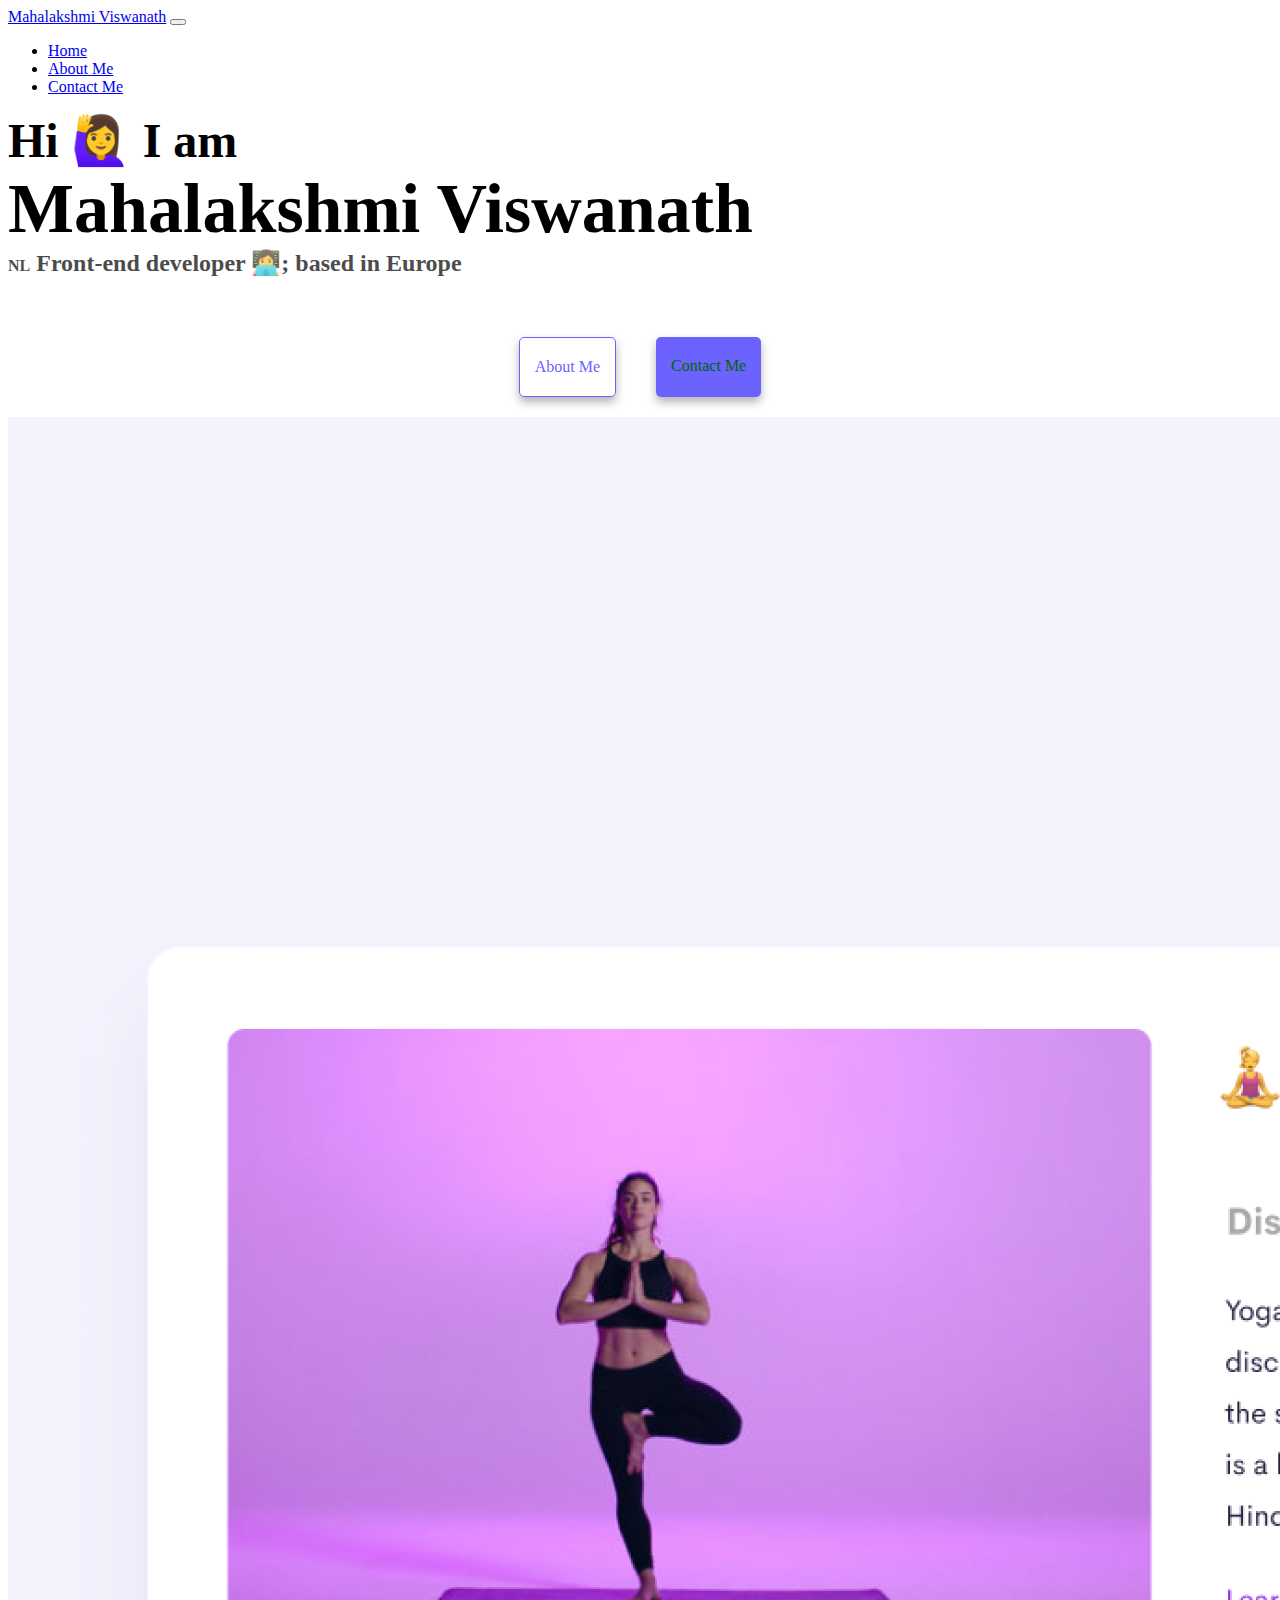
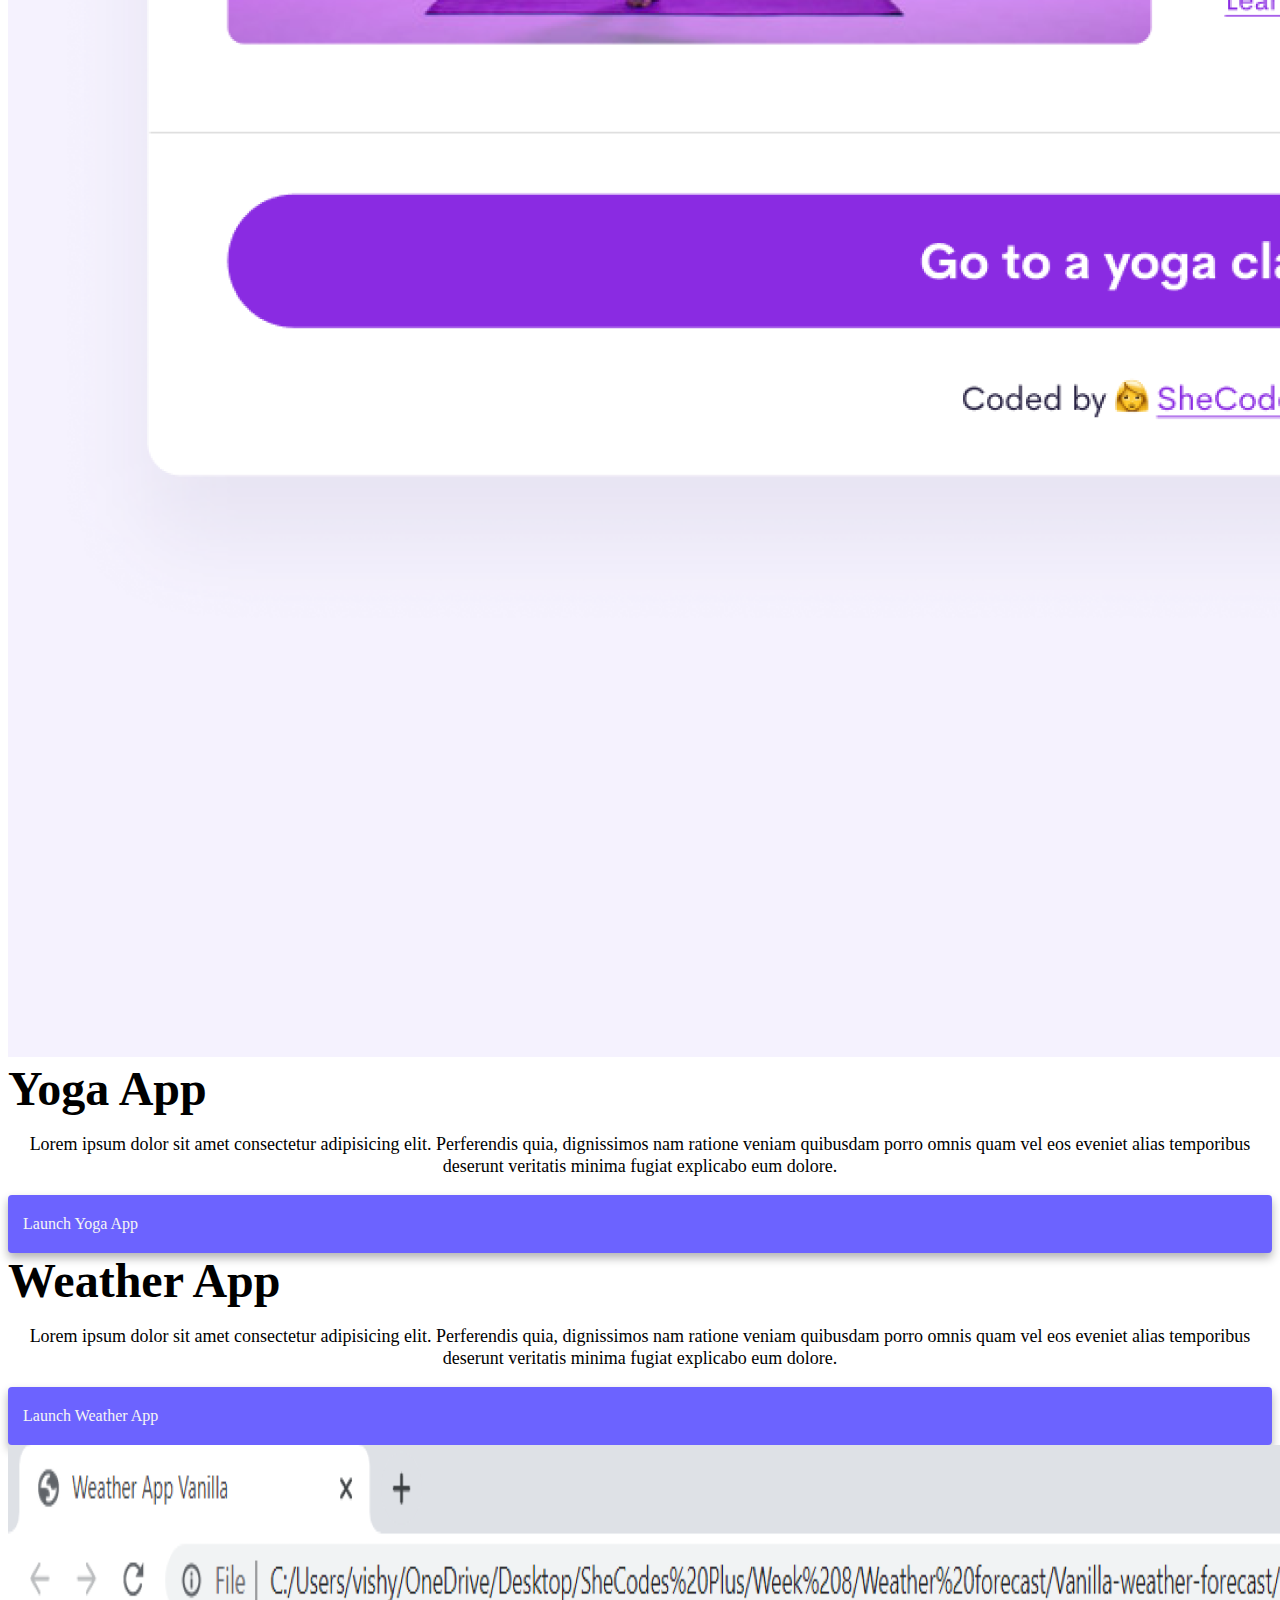
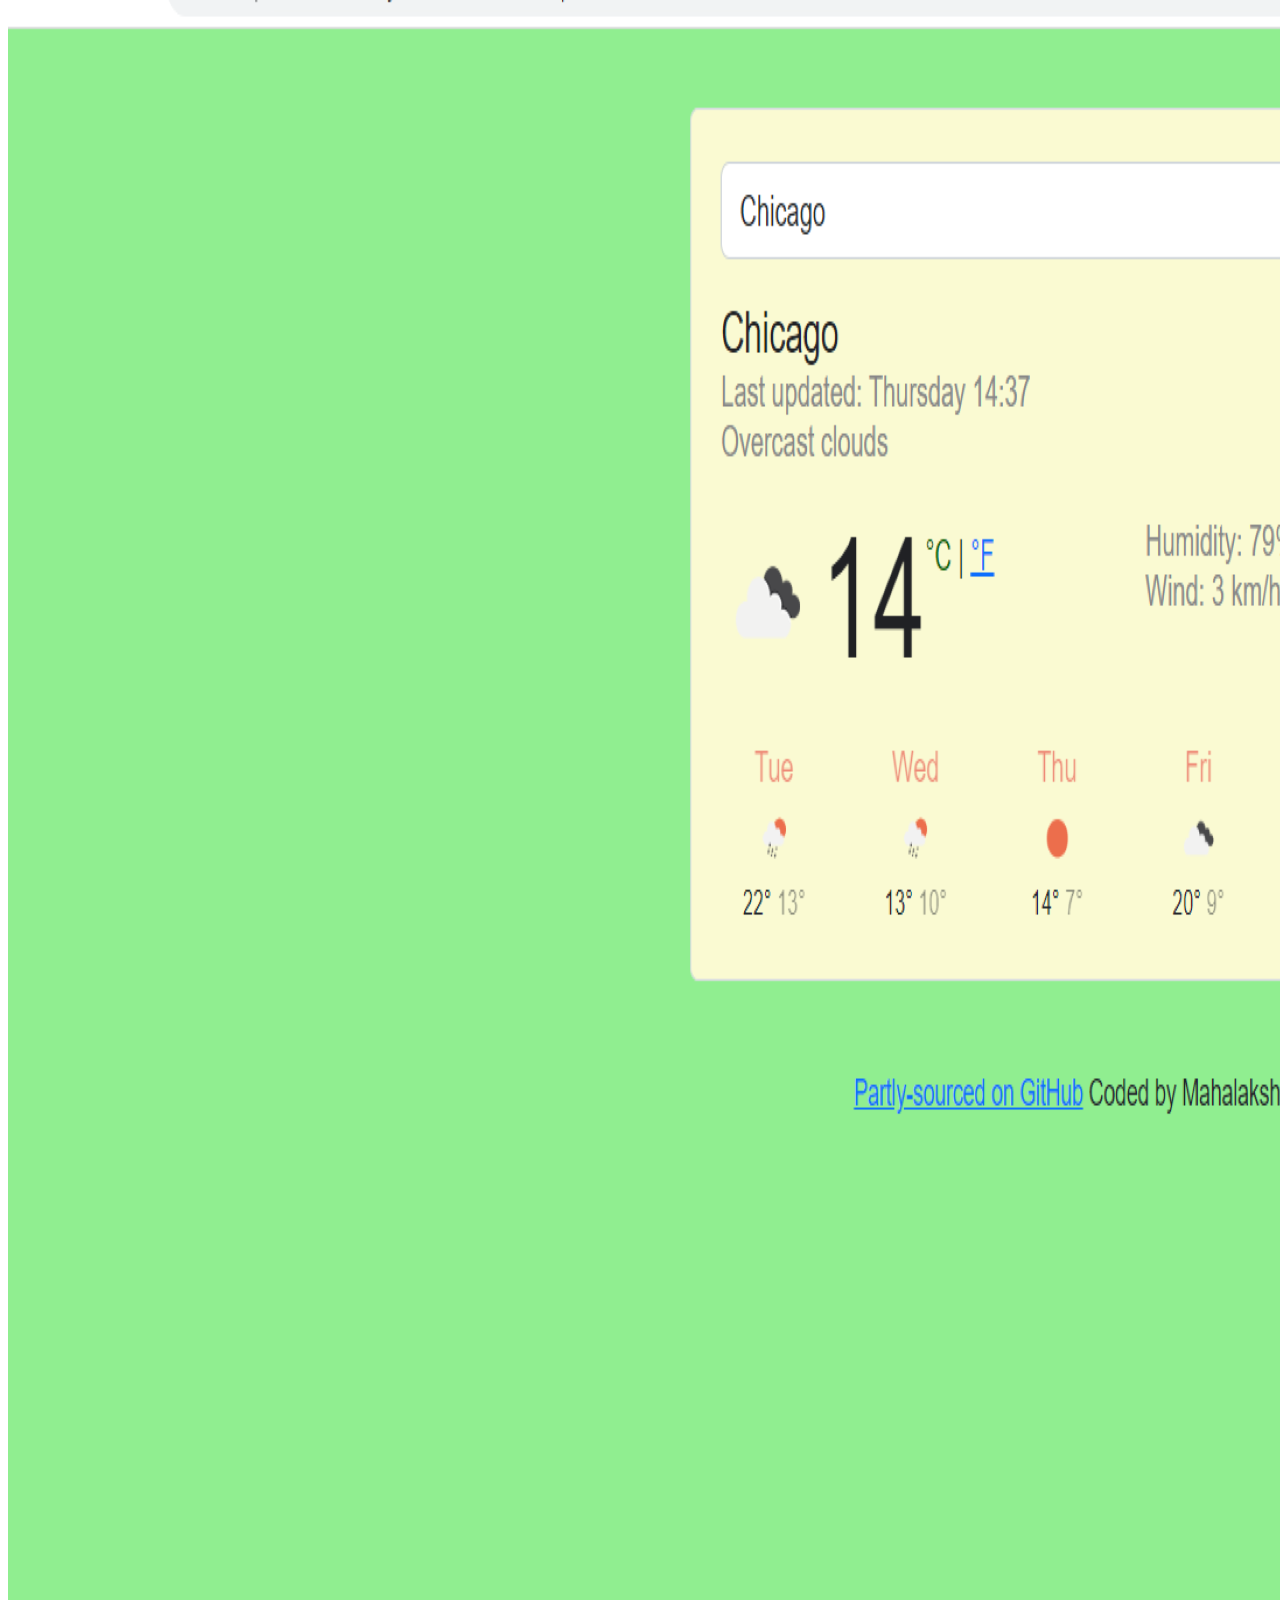
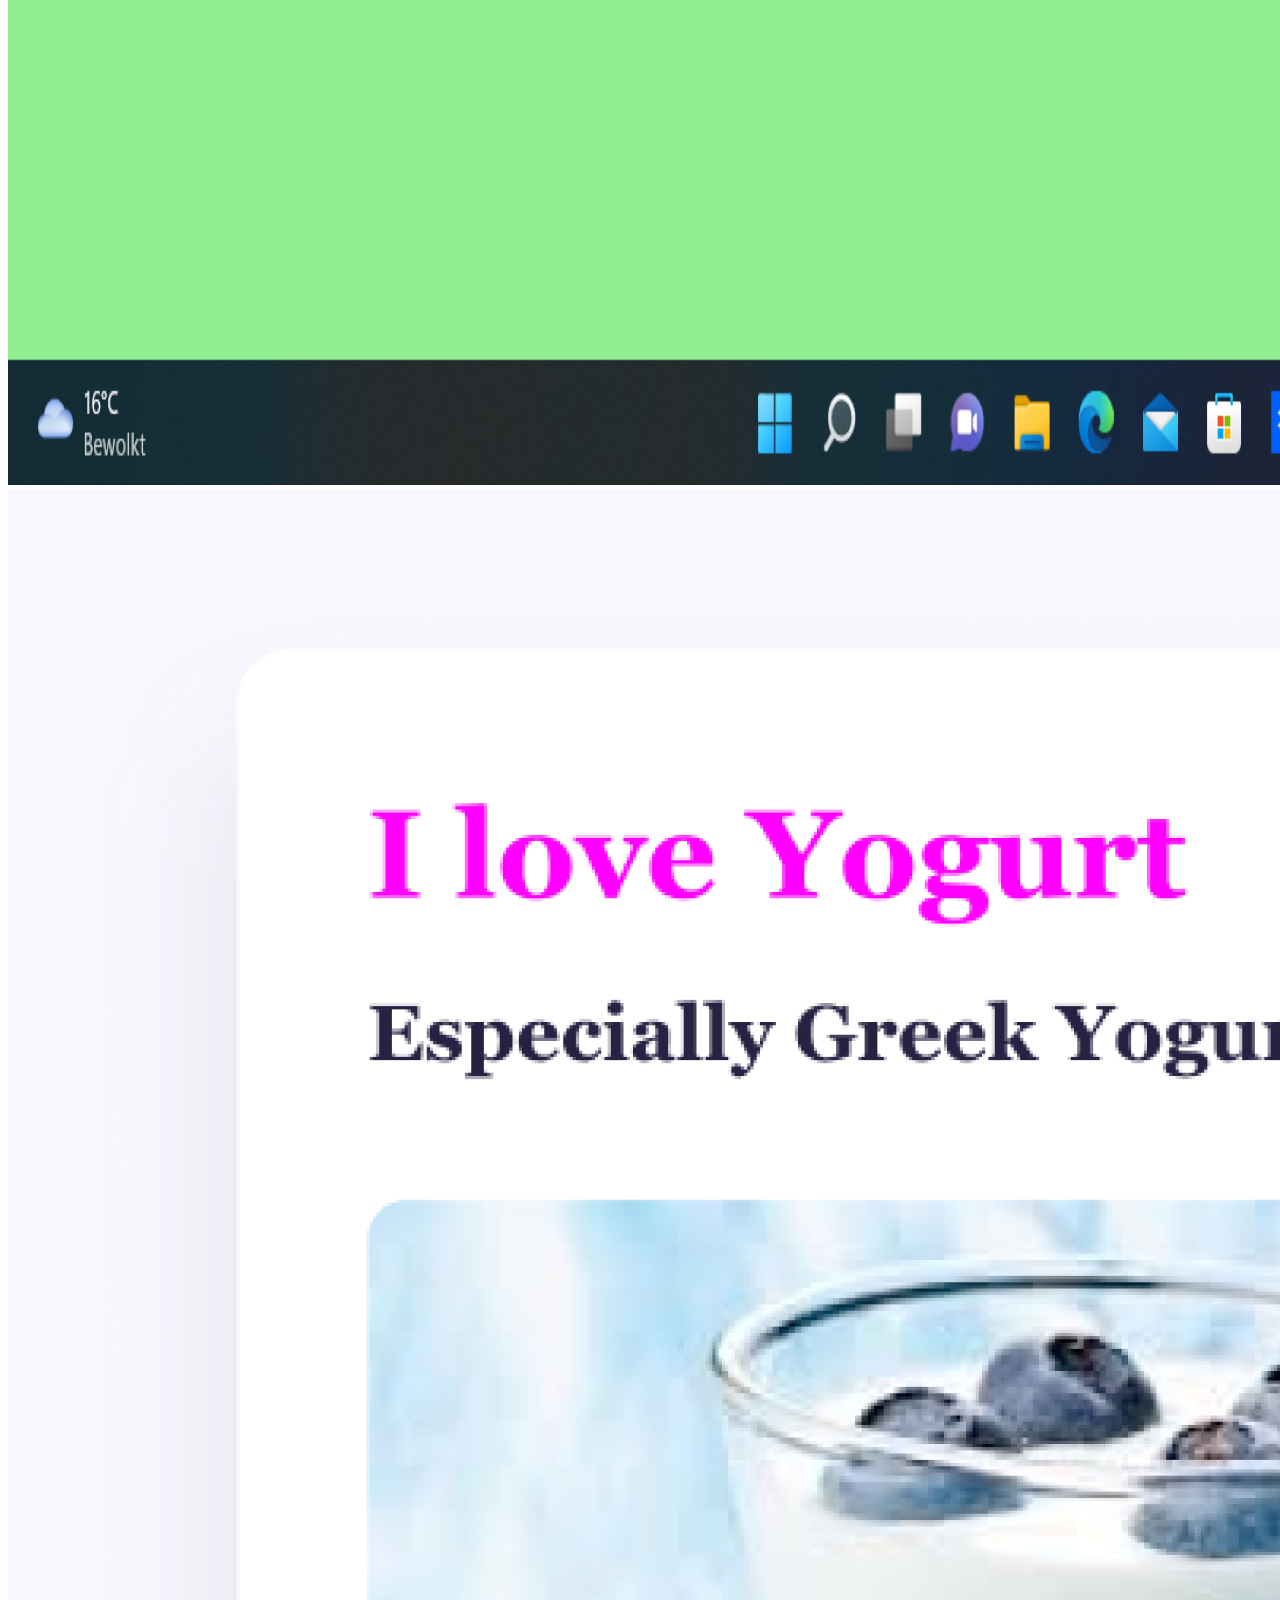
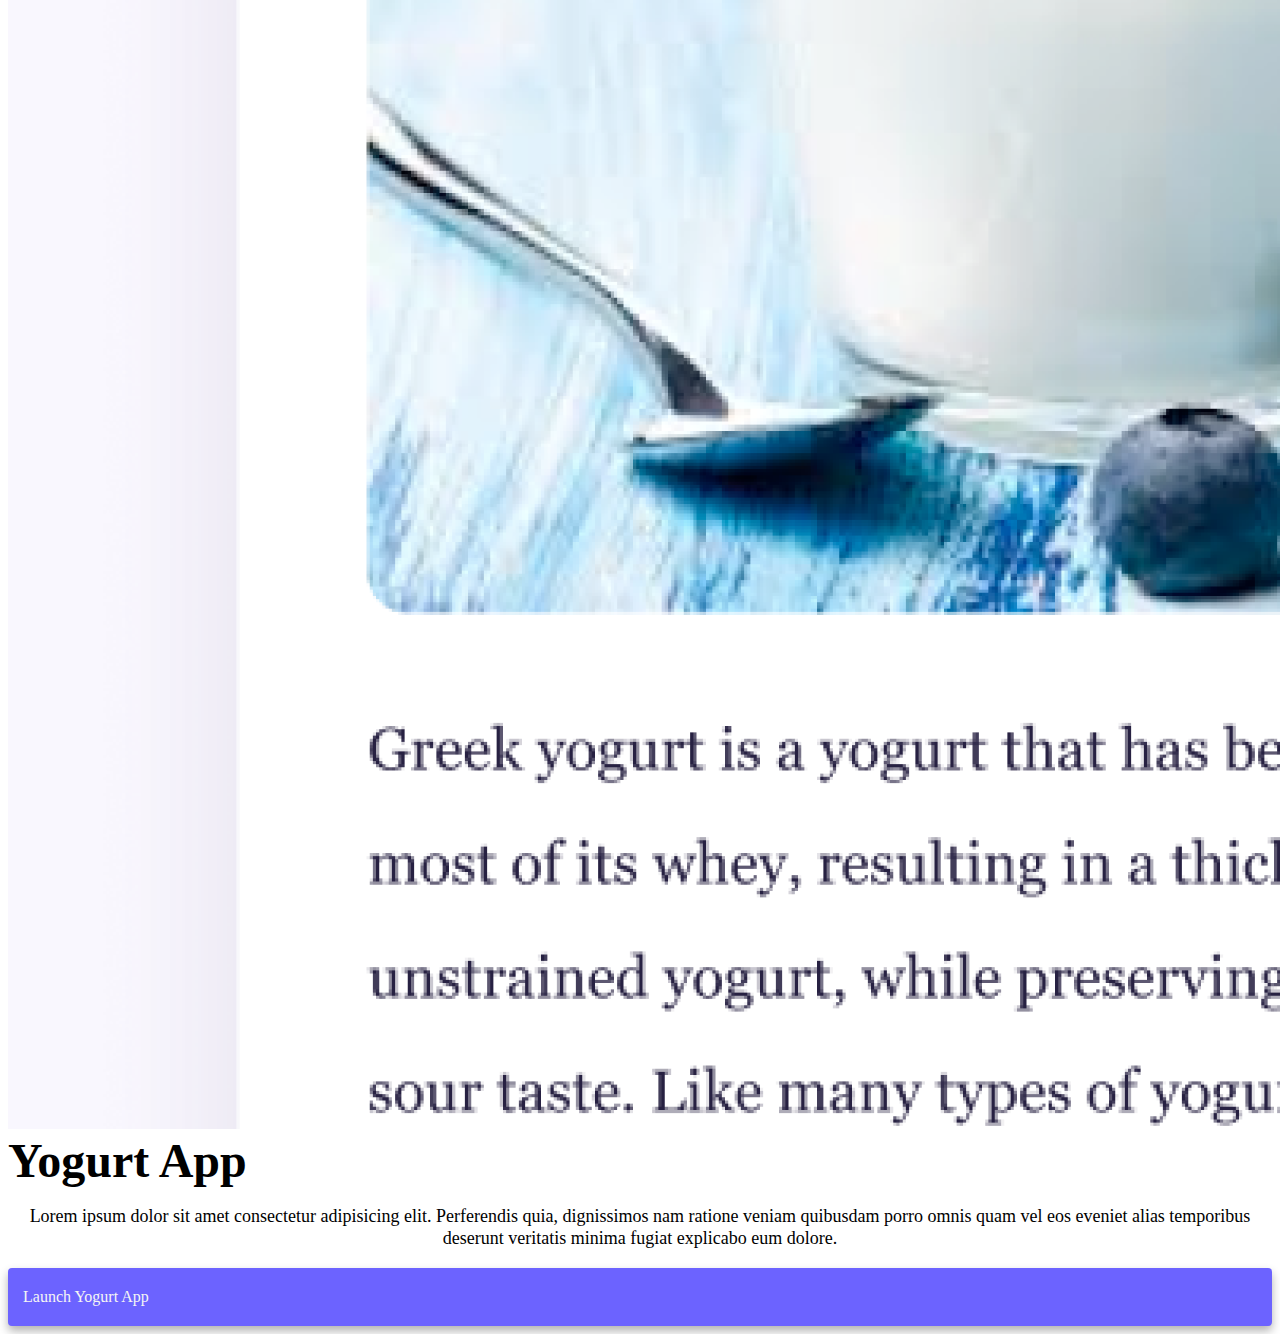
<file: index.html>
<!DOCTYPE html>
<html lang="en">
  <head>
    <meta charset="UTF-8" />
    <meta
      name="description"
      content="Mahalakhmi is a new front end deveoper who was always eager to learn about codings. Contact her regarding new job oppurtunities"
    />
    <meta http-equiv="X-UA-Compatible" content="IE=edge" />
    <meta name="viewport" content="width=device-width, initial-scale=1.0" />
    <title>Novice-Front-End-Developer - Mahalakshmi Viswanath</title>
    <link
      href="https://cdn.jsdelivr.net/npm/bootstrap@5.1.3/dist/css/bootstrap.min.css"
      rel="stylesheet"
      integrity="sha384-1BmE4kWBq78iYhFldvKuhfTAU6auU8tT94WrHftjDbrCEXSU1oBoqyl2QvZ6jIW3"
      crossorigin="anonymous"
    />
    <script
      src="https://cdn.jsdelivr.net/npm/bootstrap@5.1.3/dist/js/bootstrap.bundle.min.js"
      integrity="sha384-ka7Sk0Gln4gmtz2MlQnikT1wXgYsOg+OMhuP+IlRH9sENBO0LRn5q+8nbTov4+1p"
      crossorigin="anonymous"
    ></script>
    <link rel="stylesheet" href="/src/styles.css" />
  </head>
  <body>
    <nav class="navbar navbar-expand-lg navbar-light bg-light fixed-top">
      <div class="container">
        <a class="navbar-brand" href="index.html">Mahalakshmi Viswanath</a>
        <button
          class="navbar-toggler"
          type="button"
          data-bs-toggle="collapse"
          data-bs-target="#navbarNav"
          aria-controls="navbarNav"
          aria-expanded="false"
          aria-label="Toggle navigation"
        >
          <span class="navbar-toggler-icon"></span>
        </button>
        <div class="collapse navbar-collapse" id="navbarNav">
          <ul class="navbar-nav">
            <li class="nav-item">
              <a class="nav-link active" aria-current="page" href="index.html"
                >Home</a
              >
            </li>
            <li class="nav-item">
              <a class="nav-link" href="about.html">About Me</a>
            </li>
            <li class="nav-item">
              <a class="nav-link" href="about.html#contact">Contact Me</a>
            </li>
          </ul>
        </div>
      </div>
    </nav>
    <h2 class="text-center p-5">Hi 🙋‍♀️ I am</h2>
    <h1 class="text-center">Mahalakshmi Viswanath</h1>
    <h3 class="text-center">
      <small>NL</small> Front-end developer 👩‍💻; based in Europe
    </h3>
    <div class="links mb-5">
      <a href="about.html" class="about-link" title="About Maha">About me</a>
      <a href="about.html#connect" class="contact-link" title="Contact Maha"
        >Contact me</a
      >
    </div>
    <div class="container">
      <div class="row">
        <div class="col-md-6">
          <img
            src="images/yoga.png"
            class="img-fluid rounded d-none d-sm-block"
            alt="Yoga for healthy life"
          />
        </div>
        <div class="col-md-6">
          <h2 class="mb-3 text-center">Yoga App</h2>
          <p>
            Lorem ipsum dolor sit amet consectetur adipisicing elit. Perferendis
            quia, dignissimos nam ratione veniam quibusdam porro omnis quam vel
            eos eveniet alias temporibus deserunt veritatis minima fugiat
            explicabo eum dolore.
          </p>
          <div class="mt-5">
            <a href="#" class="primary-link text-center" title="Yoga project"
              >Launch Yoga App</a
            >
          </div>
        </div>
      </div>
      <div class="row mt-5">
        <div class="col-md-6">
          <h2 class="mb-3 text-center">Weather App</h2>
          <p>
            Lorem ipsum dolor sit amet consectetur adipisicing elit. Perferendis
            quia, dignissimos nam ratione veniam quibusdam porro omnis quam vel
            eos eveniet alias temporibus deserunt veritatis minima fugiat
            explicabo eum dolore.
          </p>
          <div class="mb-5 mt-5">
            <a href="#" class="primary-link text-center" title="Weather project"
              >Launch Weather App</a
            >
          </div>
        </div>
        <div class="col-md-6">
          <img
            src="images/weather.png"
            class="img-fluid rounded d-none d-sm-block"
            alt="Weather image"
          />
        </div>
      </div>
      <div class="row mt-5">
        <div class="col-md-6">
          <img
            src="images/yogurt.png"
            class="img-fluid rounded d-none d-sm-block"
            alt="Yogurt image"
          />
        </div>
        <div class="col-md-6">
          <h2 class="mb-3 text-center">Yogurt App</h2>
          <p>
            Lorem ipsum dolor sit amet consectetur adipisicing elit. Perferendis
            quia, dignissimos nam ratione veniam quibusdam porro omnis quam vel
            eos eveniet alias temporibus deserunt veritatis minima fugiat
            explicabo eum dolore.
          </p>
          <div class="mt-5">
            <a href="#" class="primary-link text-center" title="Yogurt project"
              >Launch Yogurt App</a
            >
          </div>
        </div>
      </div>
    </div>
    <script
      src="https://cdn.jsdelivr.net/npm/bootstrap@5.1.3/dist/js/bootstrap.bundle.min.js"
      integrity="sha384-ka7Sk0Gln4gmtz2MlQnikT1wXgYsOg+OMhuP+IlRH9sENBO0LRn5q+8nbTov4+1p"
      crossorigin="anonymous"
    ></script>
  </body>
</html>
</file>
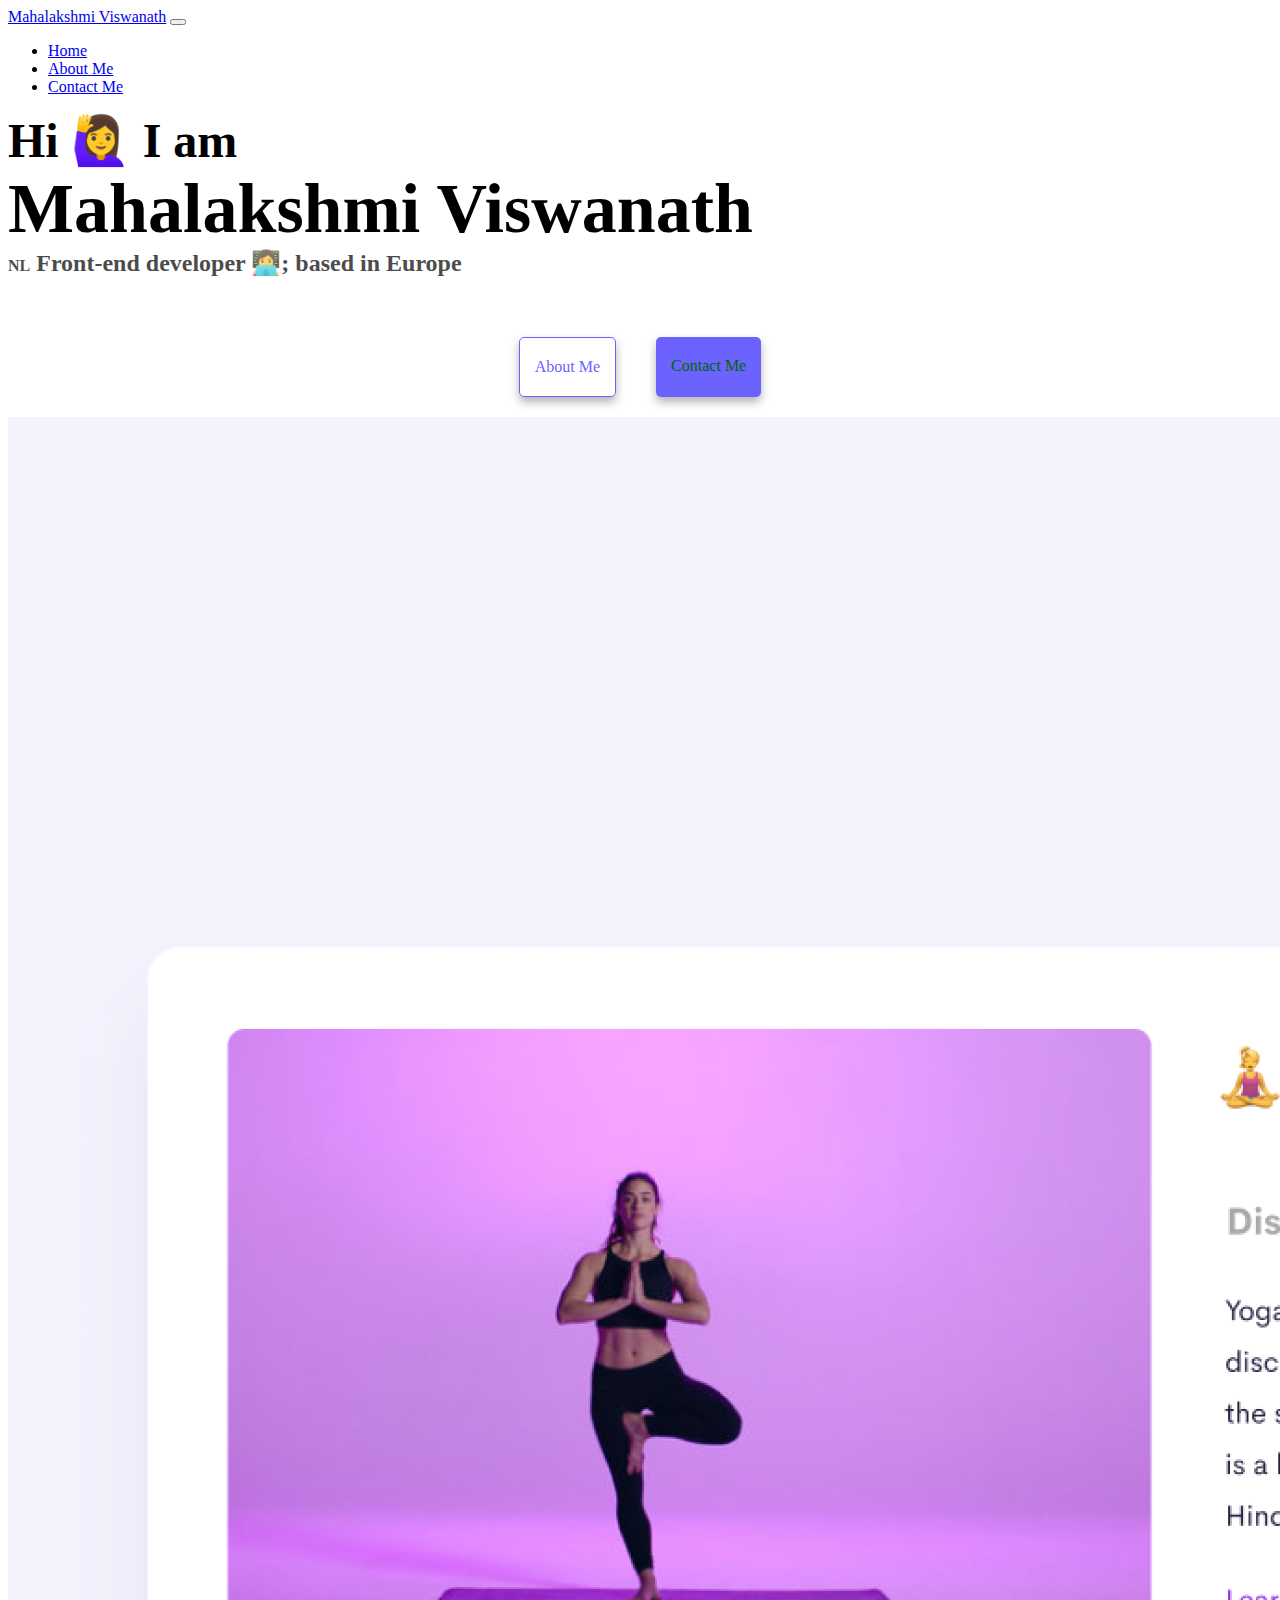
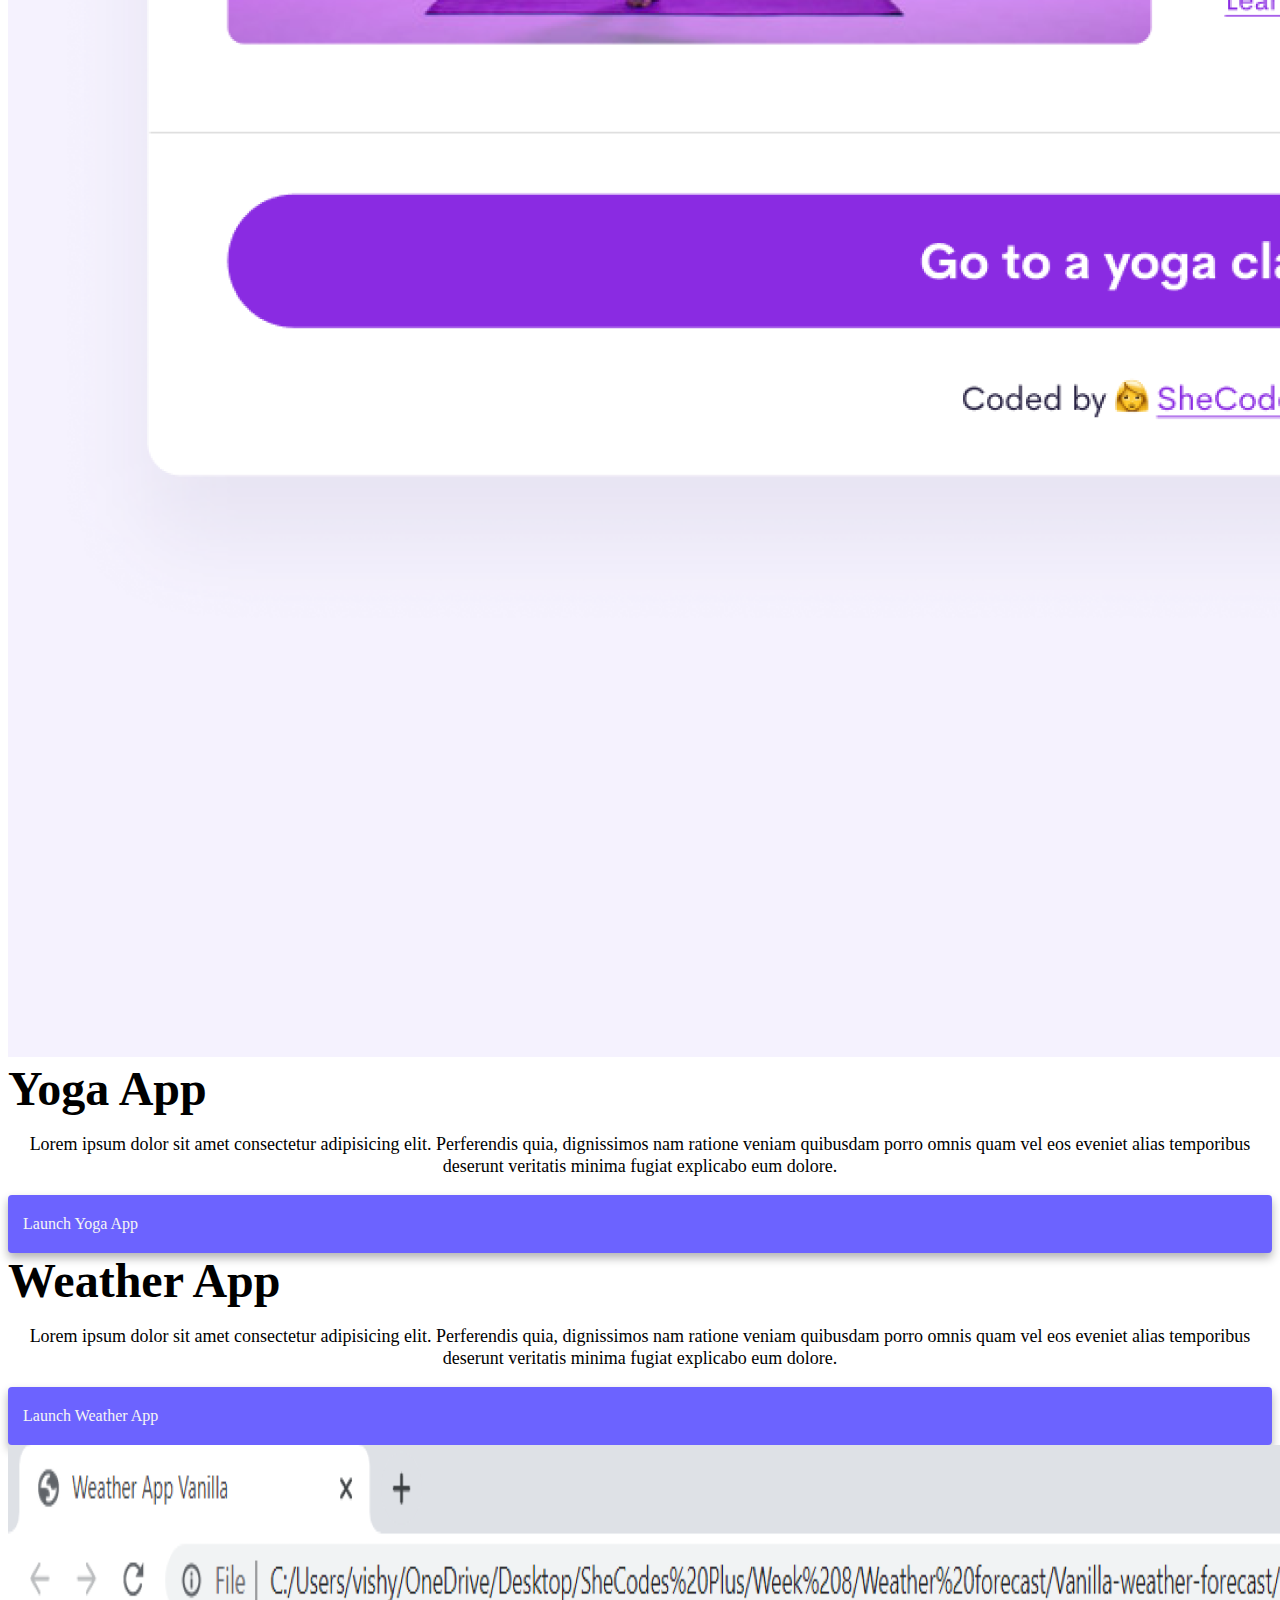
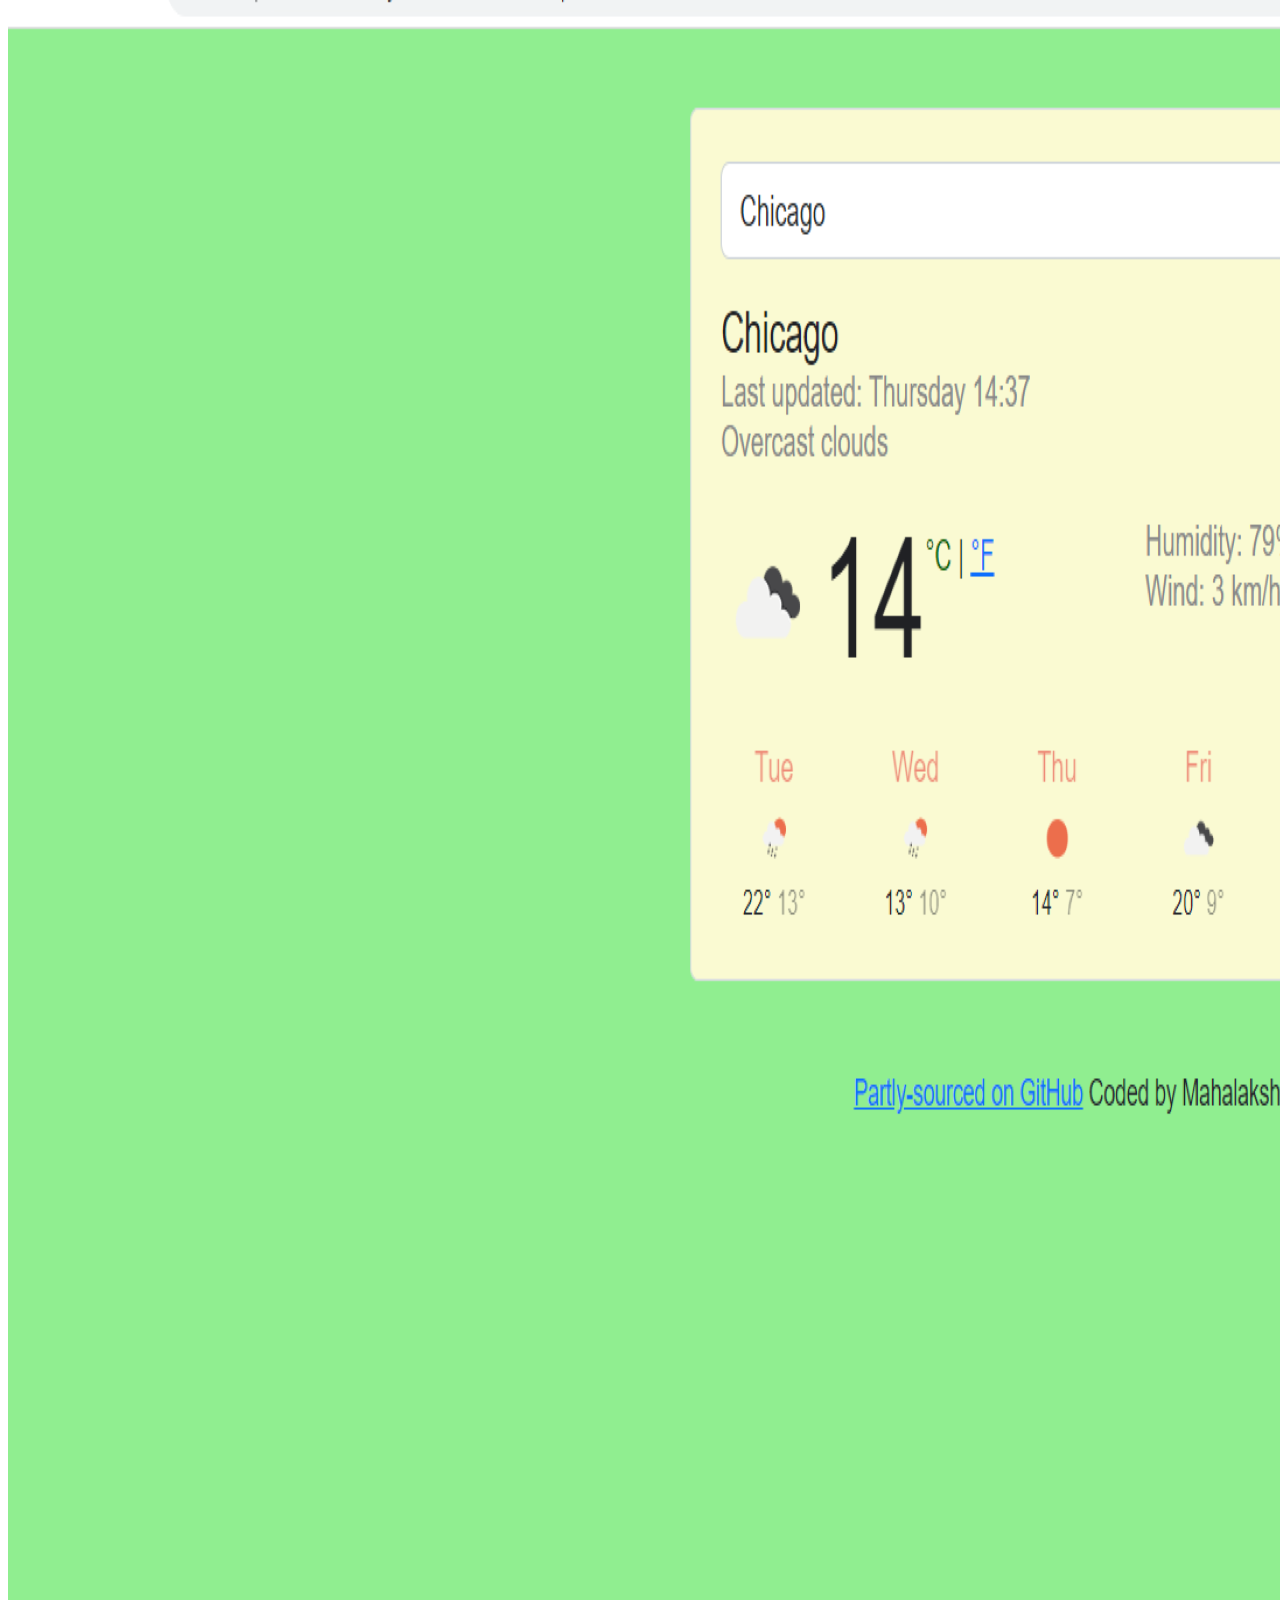
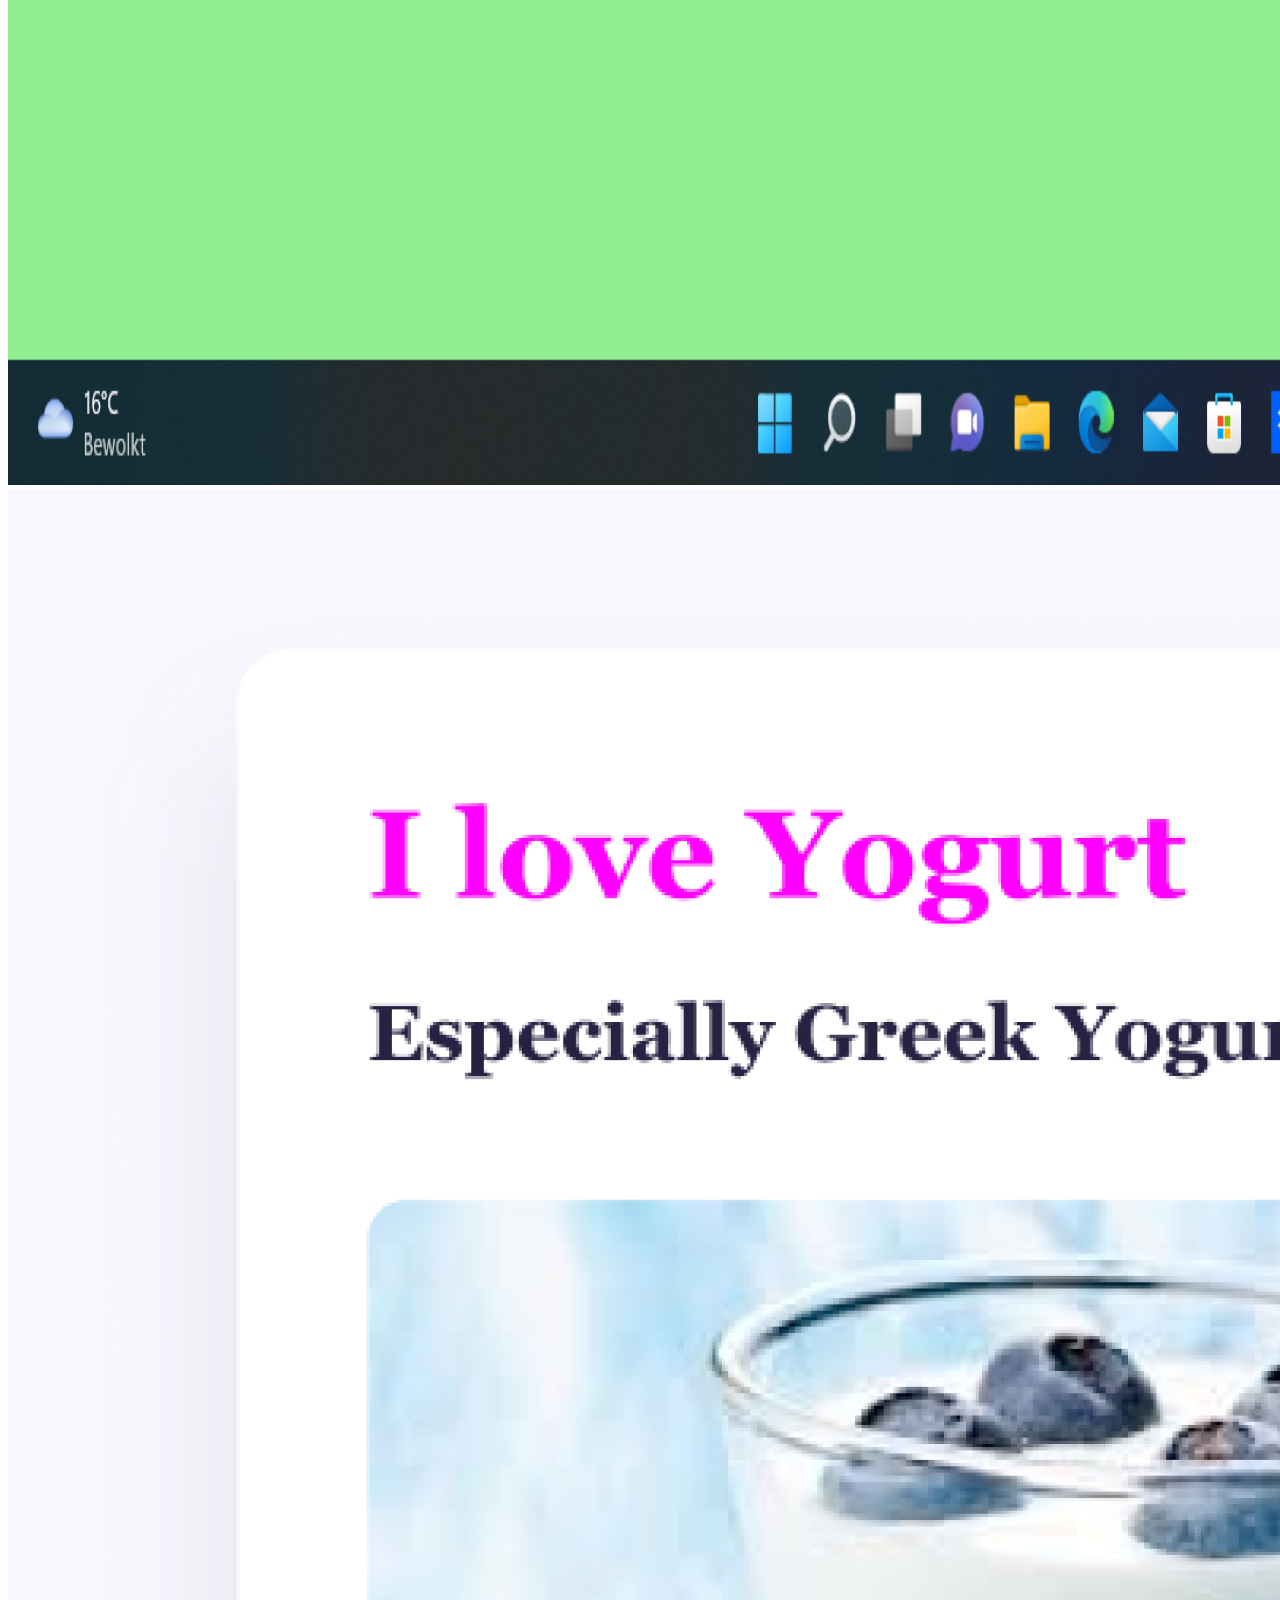
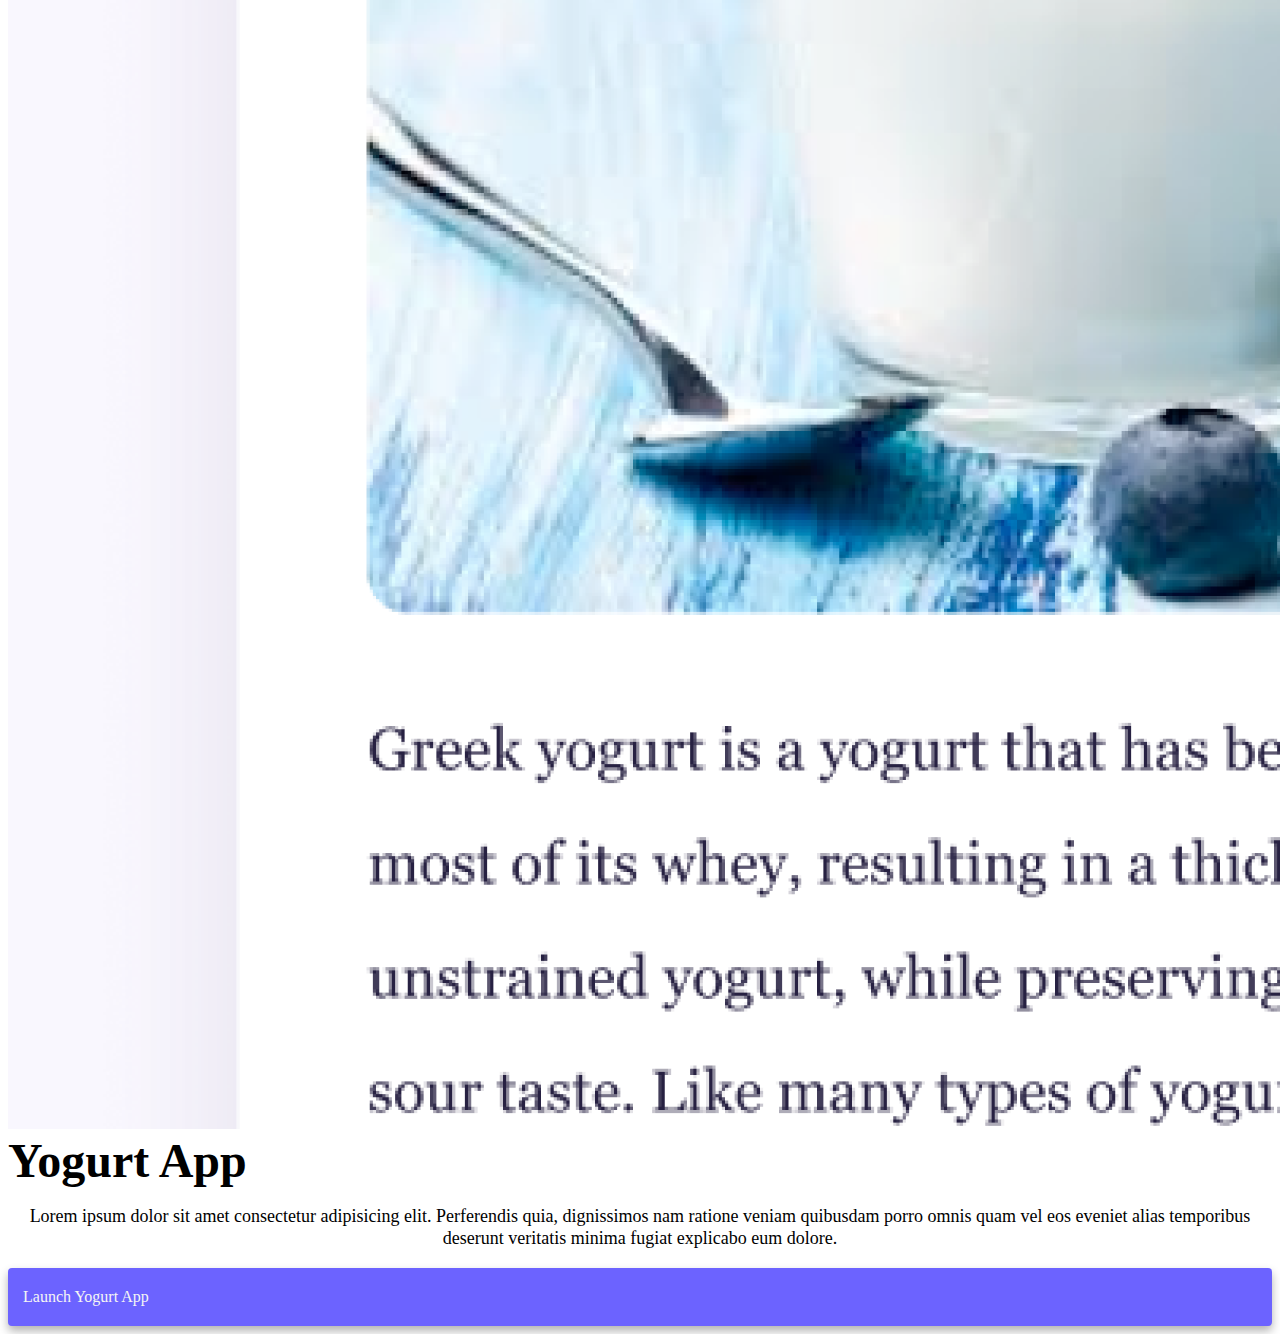
<file: Homework/index.html>
<!DOCTYPE html>
<html lang="en">
  <head>
    <meta charset="UTF-8" />
    <meta
      name="description"
      content="Mahalakhmi is a new front end deveoper who was always eager to learn about codings. Contact her regarding new job oppurtunities"
    />
    <meta http-equiv="X-UA-Compatible" content="IE=edge" />
    <meta name="viewport" content="width=device-width, initial-scale=1.0" />
    <title>Novice-Front-End-Developer - Mahalakshmi Viswanath</title>
    <link
      href="https://cdn.jsdelivr.net/npm/bootstrap@5.1.3/dist/css/bootstrap.min.css"
      rel="stylesheet"
      integrity="sha384-1BmE4kWBq78iYhFldvKuhfTAU6auU8tT94WrHftjDbrCEXSU1oBoqyl2QvZ6jIW3"
      crossorigin="anonymous"
    />
    <script
      src="https://cdn.jsdelivr.net/npm/bootstrap@5.1.3/dist/js/bootstrap.bundle.min.js"
      integrity="sha384-ka7Sk0Gln4gmtz2MlQnikT1wXgYsOg+OMhuP+IlRH9sENBO0LRn5q+8nbTov4+1p"
      crossorigin="anonymous"
    ></script>
    <link rel="stylesheet" href="/Homework/src/styles.css" />
  </head>
  <body>
    <nav class="navbar navbar-expand-lg navbar-light bg-light fixed-top">
      <div class="container">
        <a class="navbar-brand" href="index.html">Mahalakshmi Viswanath</a>
        <button
          class="navbar-toggler"
          type="button"
          data-bs-toggle="collapse"
          data-bs-target="#navbarNav"
          aria-controls="navbarNav"
          aria-expanded="false"
          aria-label="Toggle navigation"
        >
          <span class="navbar-toggler-icon"></span>
        </button>
        <div class="collapse navbar-collapse" id="navbarNav">
          <ul class="navbar-nav">
            <li class="nav-item">
              <a class="nav-link active" aria-current="page" href="index.html"
                >Home</a
              >
            </li>
            <li class="nav-item">
              <a class="nav-link" href="about.html">About Me</a>
            </li>
            <li class="nav-item">
              <a class="nav-link" href="about.html#contact">Contact Me</a>
            </li>
          </ul>
        </div>
      </div>
    </nav>
    <h2 class="text-center p-5">Hi 🙋‍♀️ I am</h2>
    <h1 class="text-center">Mahalakshmi Viswanath</h1>
    <h3 class="text-center">
      <small>NL</small> Front-end developer 👩‍💻; based in Europe
    </h3>
    <div class="links mb-5">
      <a href="about.html" class="about-link" title="About Maha">About me</a>
      <a href="about.html#connect" class="contact-link" title="Contact Maha"
        >Contact me</a
      >
    </div>
    <div class="container">
      <div class="row">
        <div class="col-md-6">
          <img
            src="images/yoga.png"
            class="img-fluid rounded d-none d-sm-block"
            alt="Yoga for healthy life"
          />
        </div>
        <div class="col-md-6">
          <h2 class="mb-3 text-center">Yoga App</h2>
          <p>
            Lorem ipsum dolor sit amet consectetur adipisicing elit. Perferendis
            quia, dignissimos nam ratione veniam quibusdam porro omnis quam vel
            eos eveniet alias temporibus deserunt veritatis minima fugiat
            explicabo eum dolore.
          </p>
          <div class="mt-5">
            <a href="#" class="primary-link text-center" title="Yoga project"
              >Launch Yoga App</a
            >
          </div>
        </div>
      </div>
      <div class="row mt-5">
        <div class="col-md-6">
          <h2 class="mb-3 text-center">Weather App</h2>
          <p>
            Lorem ipsum dolor sit amet consectetur adipisicing elit. Perferendis
            quia, dignissimos nam ratione veniam quibusdam porro omnis quam vel
            eos eveniet alias temporibus deserunt veritatis minima fugiat
            explicabo eum dolore.
          </p>
          <div class="mb-5 mt-5">
            <a href="#" class="primary-link text-center" title="Weather project"
              >Launch Weather App</a
            >
          </div>
        </div>
        <div class="col-md-6">
          <img
            src="images/weather.png"
            class="img-fluid rounded d-none d-sm-block"
            alt="Weather image"
          />
        </div>
      </div>
      <div class="row mt-5">
        <div class="col-md-6">
          <img
            src="images/yogurt.png"
            class="img-fluid rounded d-none d-sm-block"
            alt="Yogurt image"
          />
        </div>
        <div class="col-md-6">
          <h2 class="mb-3 text-center">Yogurt App</h2>
          <p>
            Lorem ipsum dolor sit amet consectetur adipisicing elit. Perferendis
            quia, dignissimos nam ratione veniam quibusdam porro omnis quam vel
            eos eveniet alias temporibus deserunt veritatis minima fugiat
            explicabo eum dolore.
          </p>
          <div class="mt-5">
            <a href="#" class="primary-link text-center" title="Yogurt project"
              >Launch Yogurt App</a
            >
          </div>
        </div>
      </div>
    </div>
    <script
      src="https://cdn.jsdelivr.net/npm/bootstrap@5.1.3/dist/js/bootstrap.bundle.min.js"
      integrity="sha384-ka7Sk0Gln4gmtz2MlQnikT1wXgYsOg+OMhuP+IlRH9sENBO0LRn5q+8nbTov4+1p"
      crossorigin="anonymous"
    ></script>
  </body>
</html>
</file>
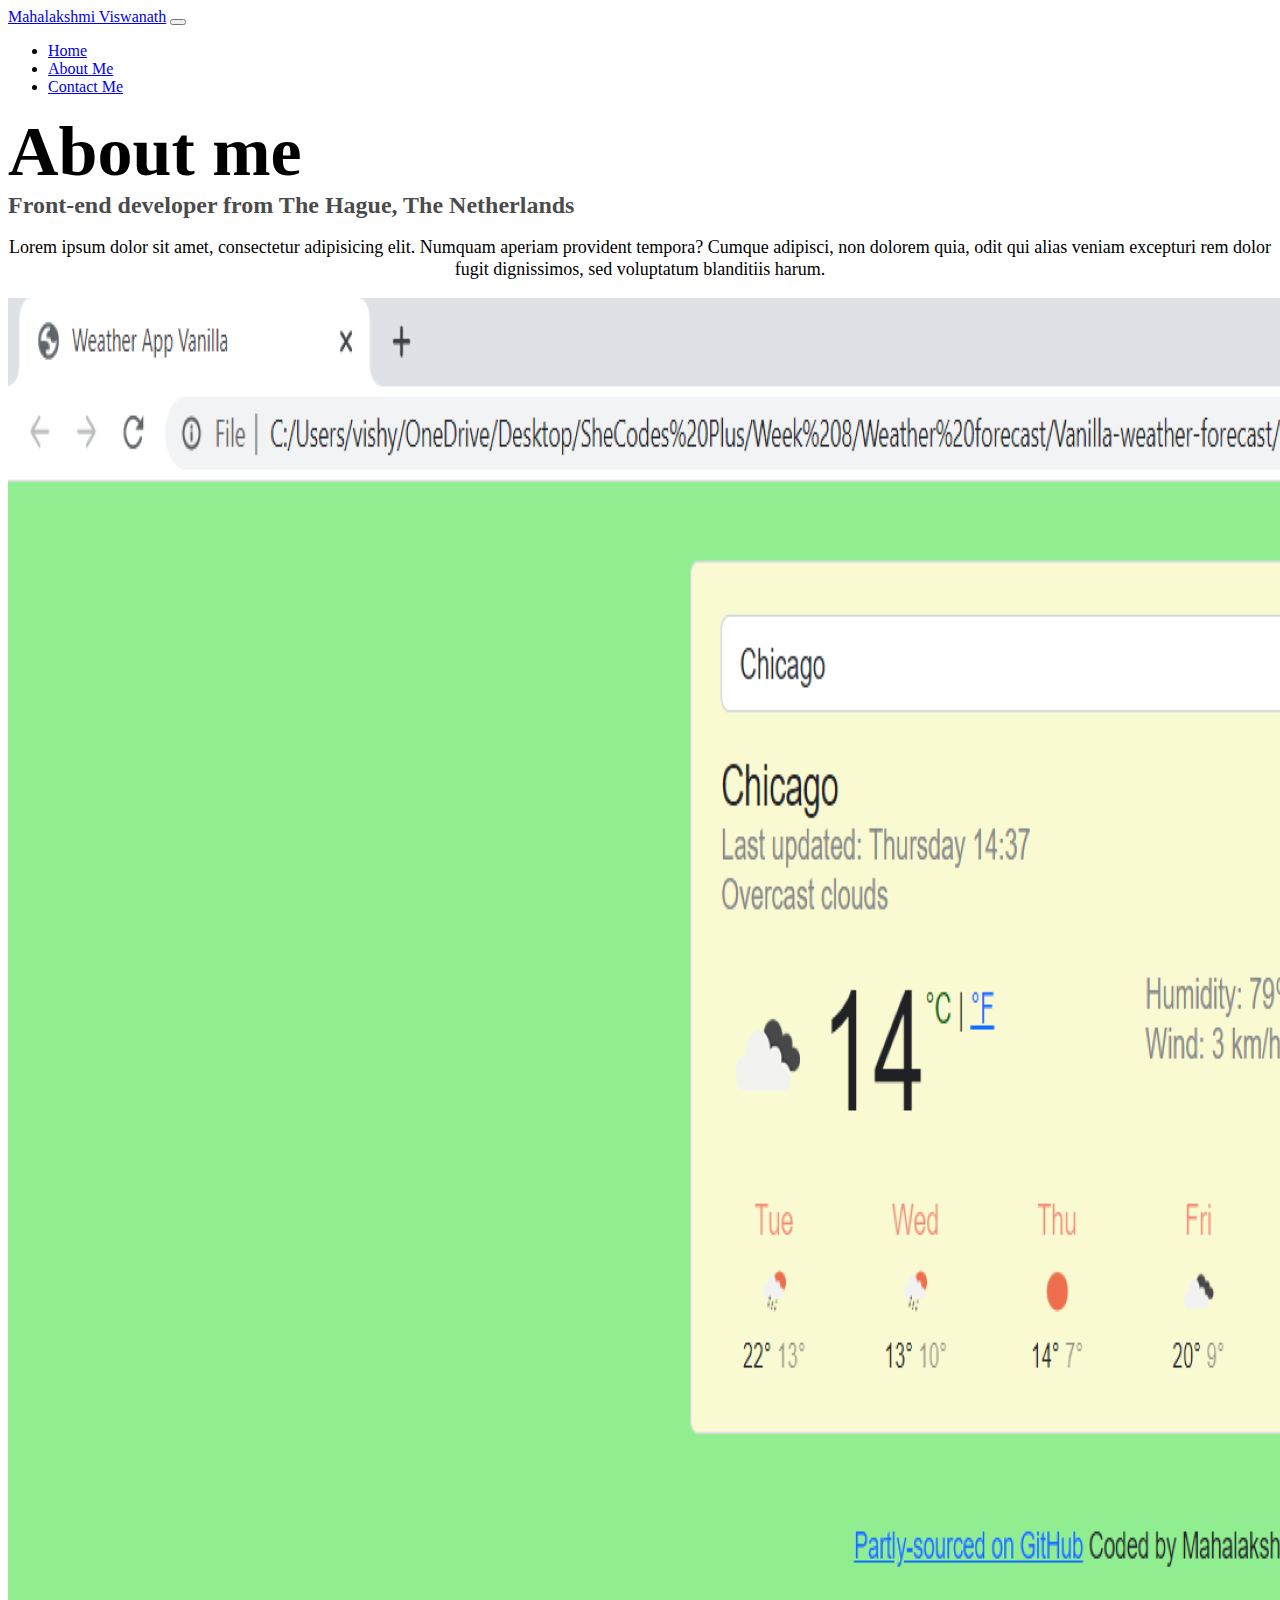
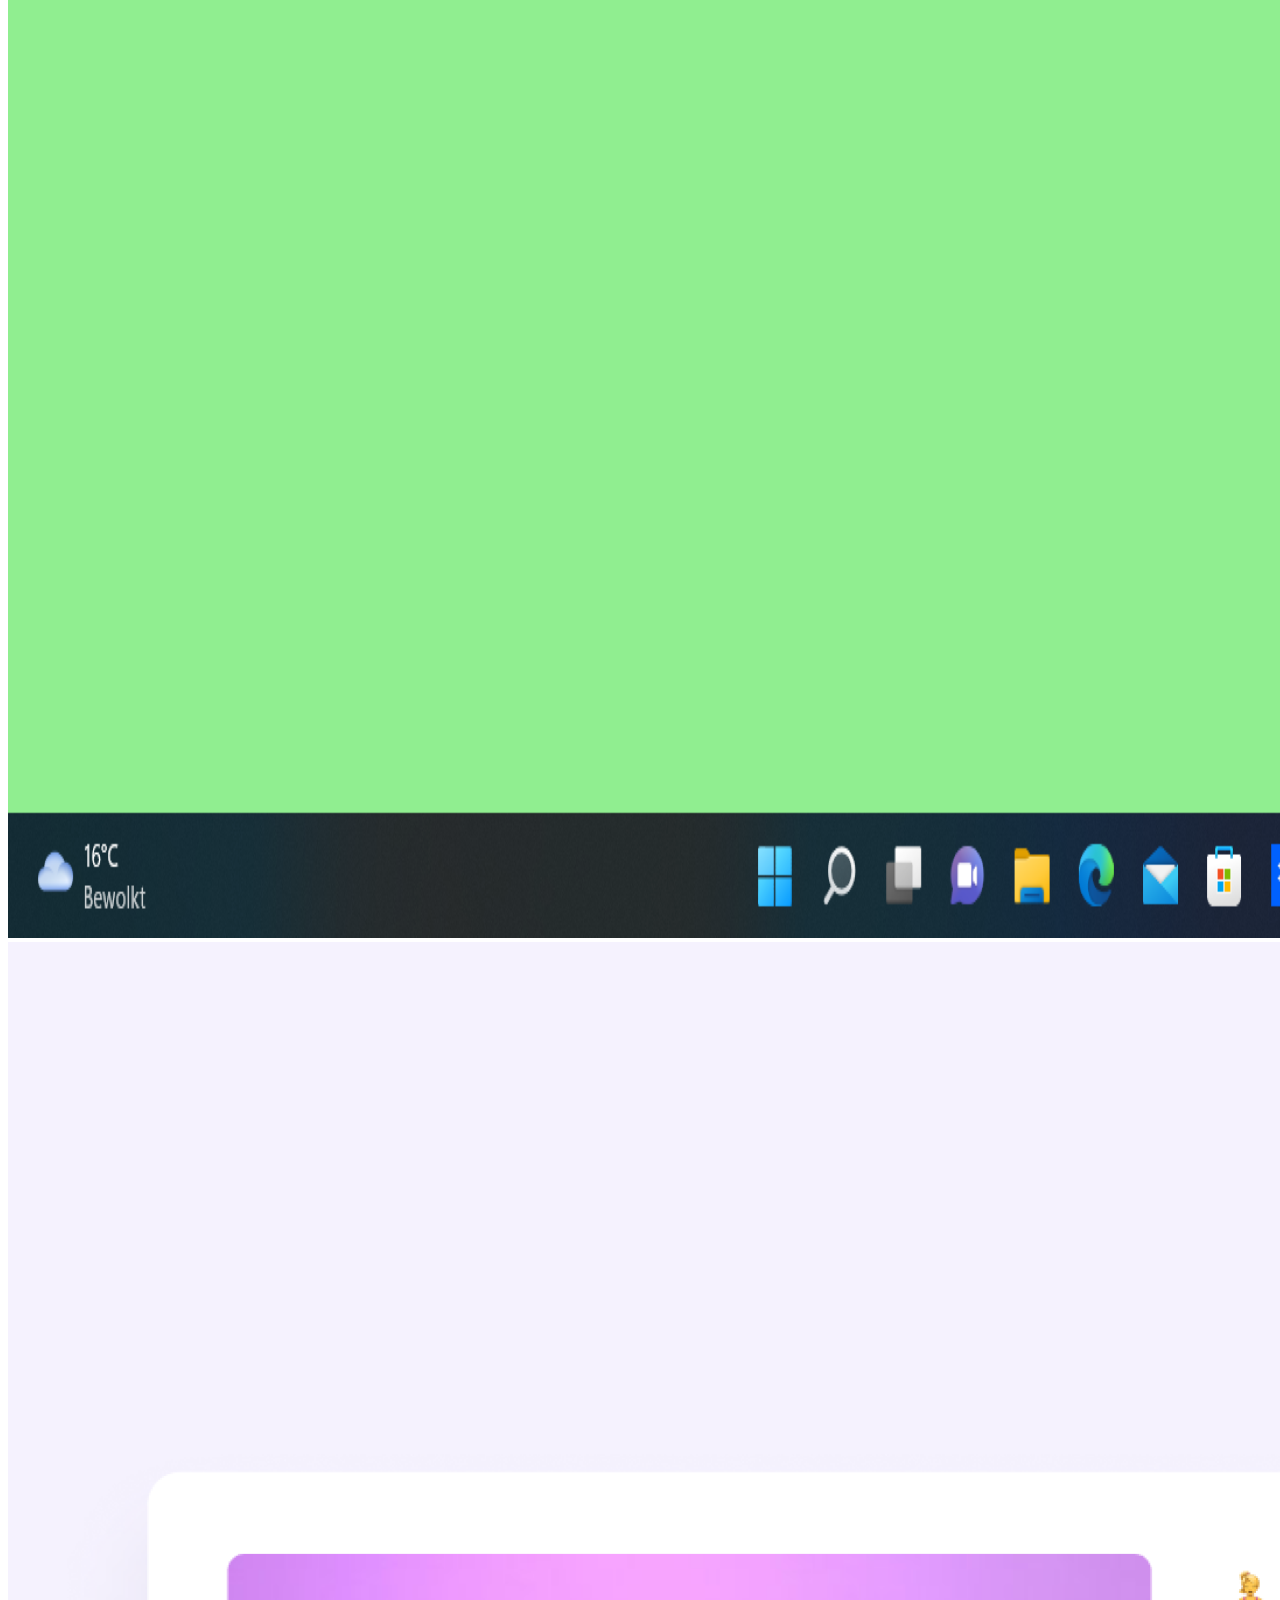
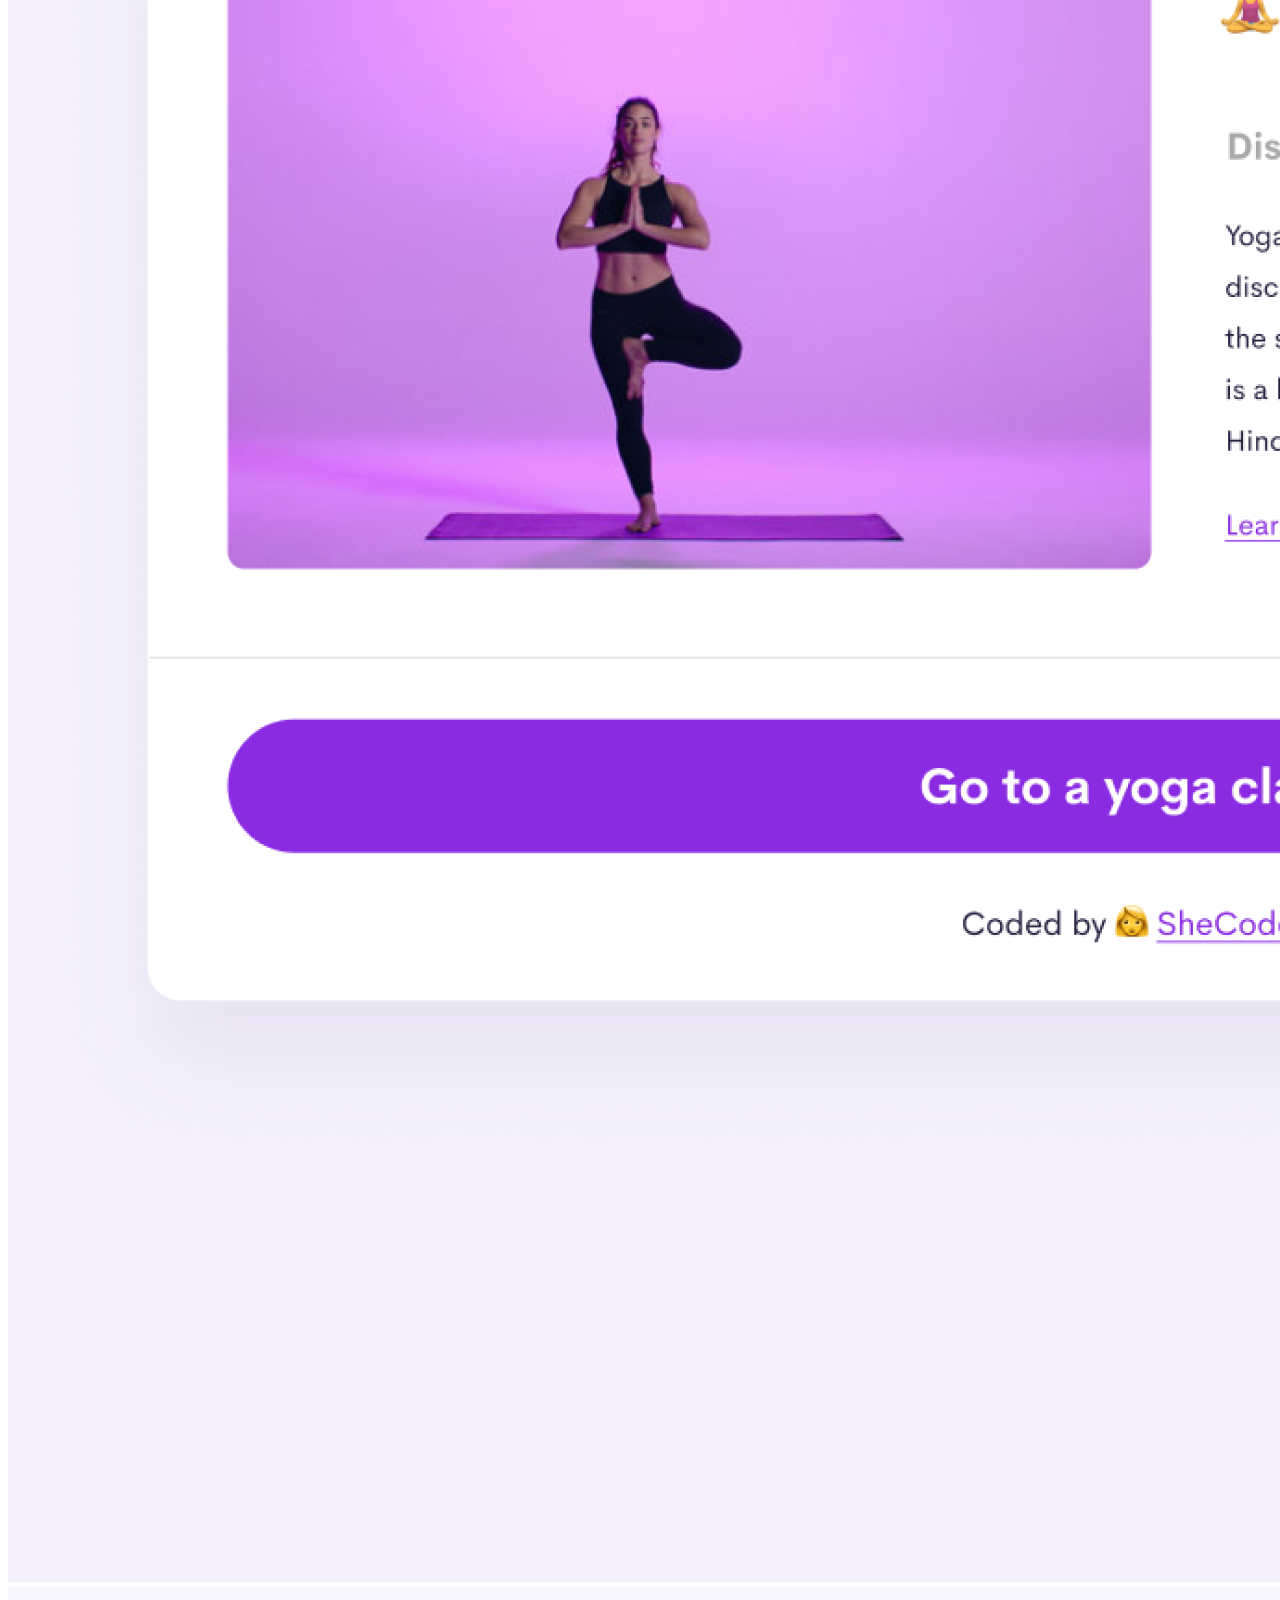
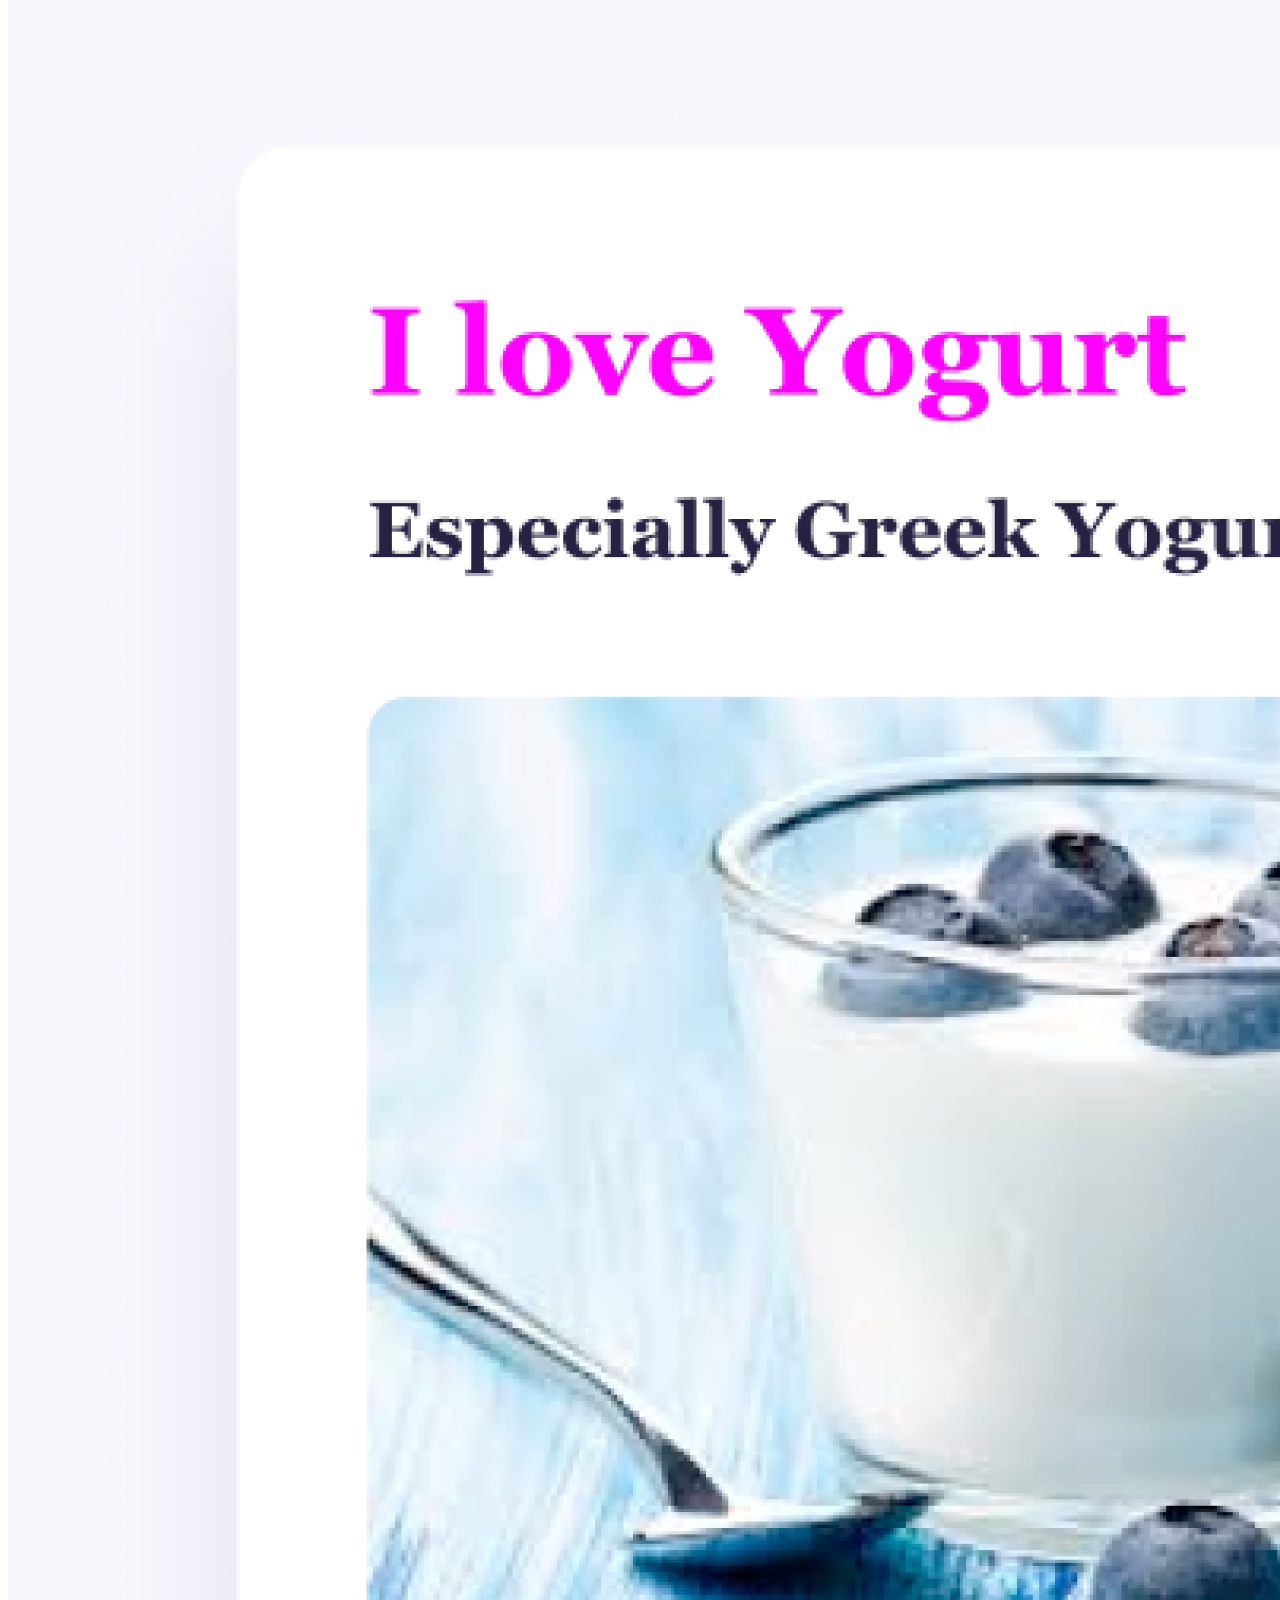
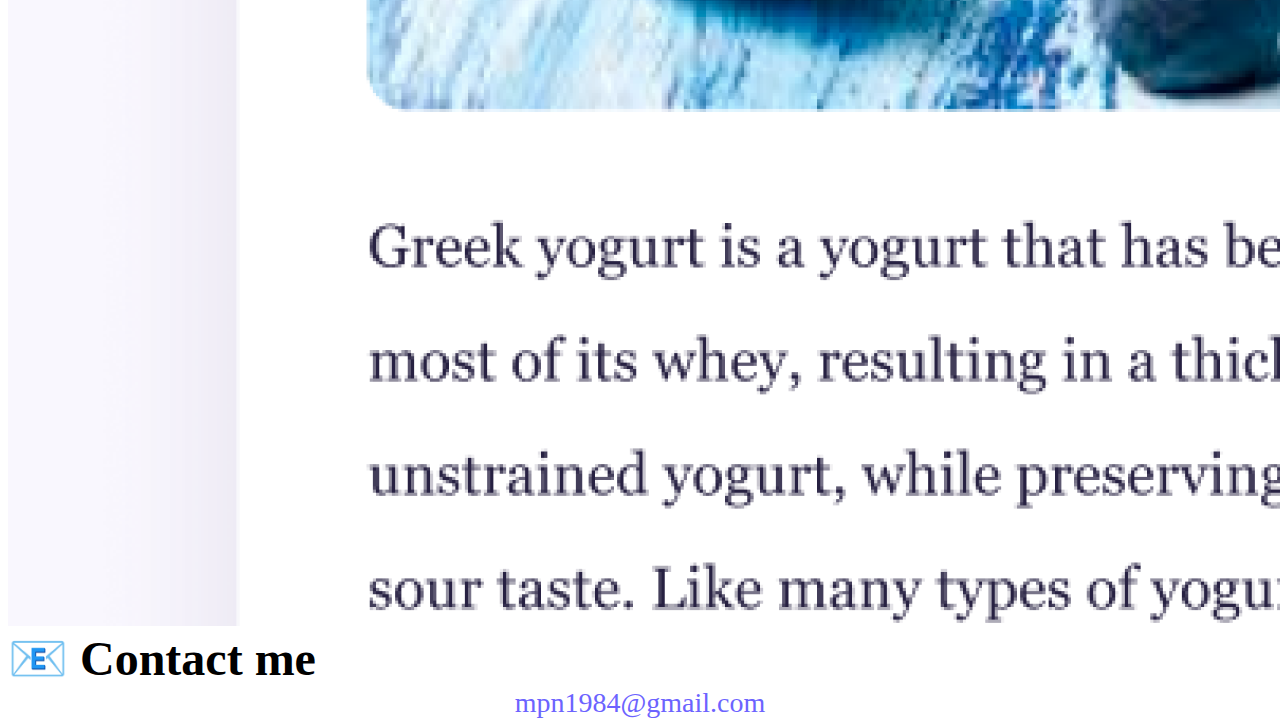
<file: about.html>
<!DOCTYPE html>
<html lang="en">
  <head>
    <meta charset="UTF-8" />
    <meta
      name="description"
      content="About Mahalakshmi, a front end developer based in The Hague, The Netherlands"
      <meta
      http-equiv="X-UA-Compatible"
      content="IE=edge"
    />
    <meta name="viewport" content="width=device-width, initial-scale=1.0" />
    <title>About Developer - Mahalakshmi Viswanath</title>
    <link
      href="https://cdn.jsdelivr.net/npm/bootstrap@5.1.3/dist/css/bootstrap.min.css"
      rel="stylesheet"
      integrity="sha384-1BmE4kWBq78iYhFldvKuhfTAU6auU8tT94WrHftjDbrCEXSU1oBoqyl2QvZ6jIW3"
      crossorigin="anonymous"
    />
    <script
      src="https://cdn.jsdelivr.net/npm/bootstrap@5.1.3/dist/js/bootstrap.bundle.min.js"
      integrity="sha384-ka7Sk0Gln4gmtz2MlQnikT1wXgYsOg+OMhuP+IlRH9sENBO0LRn5q+8nbTov4+1p"
      crossorigin="anonymous"
    ></script>
    <link rel="stylesheet" href="/src/styles.css" />
  </head>
  <body>
    <nav class="navbar navbar-expand-lg navbar-light bg-light fixed-top">
      <div class="container">
        <a class="navbar-brand" href="index.html">Mahalakshmi Viswanath</a>
        <button
          class="navbar-toggler"
          type="button"
          data-bs-toggle="collapse"
          data-bs-target="#navbarNav"
          aria-controls="navbarNav"
          aria-expanded="false"
          aria-label="Toggle navigation"
        >
          <span class="navbar-toggler-icon"></span>
        </button>
        <div class="collapse navbar-collapse" id="navbarNav">
          <ul class="navbar-nav">
            <li class="nav-item">
              <a class="nav-link active" aria-current="page" href="index.html"
                >Home</a
              >
            </li>
            <li class="nav-item">
              <a class="nav-link" href="about.html" title="About Maha"
                >About Me</a
              >
            </li>
            <li class="nav-item">
              <a class="nav-link" href="about.html#contact" title="Contact Maha"
                >Contact Me</a
              >
            </li>
          </ul>
        </div>
      </div>
    </nav>
    <h1 class="text-center p-5">About me</h1>
    <h3 class="text-center">
      Front-end developer from The Hague, The Netherlands
    </h3>
    <div class="para-style text-center"></div>
    <p class="text-center">
      Lorem ipsum dolor sit amet, consectetur adipisicing elit. Numquam aperiam
      provident tempora? Cumque adipisci, non dolorem quia, odit qui alias
      veniam excepturi rem dolor fugit dignissimos, sed voluptatum blanditiis
      harum.
    </p>
    <div class="container">
      <div class="row">
        <div class="col-sm-4">
          <img
            src="images/weather.png"
            class="img-fluid p-2 shadow rounded"
            alt="Weather image"
          />
        </div>
        <div class="col-sm-4">
          <img
            src="images/yoga.png"
            class="img-fluid p-2 shadow rounded"
            alt="Yoga image"
          />
        </div>
        <div class="col-sm-4">
          <img
            src="images/yogurt.png"
            class="img-fluid p-2 shadow rounded"
            alt="Yogurt image"
          />
        </div>
      </div>
    </div>
    <h2 id="connect" class="mt-5 text-center" title="Contact section">
      📧 Contact me
    </h2>
    <a
      class="connect-link text-center"
      href="mailto:mpn1984@gmail.com"
      title="email ID"
      >mpn1984@gmail.com</a
    >
    <script
      src="https://cdn.jsdelivr.net/npm/bootstrap@5.1.3/dist/js/bootstrap.bundle.min.js"
      integrity="sha384-ka7Sk0Gln4gmtz2MlQnikT1wXgYsOg+OMhuP+IlRH9sENBO0LRn5q+8nbTov4+1p"
      crossorigin="anonymous"
    ></script>
  </body>
</html>
</file>
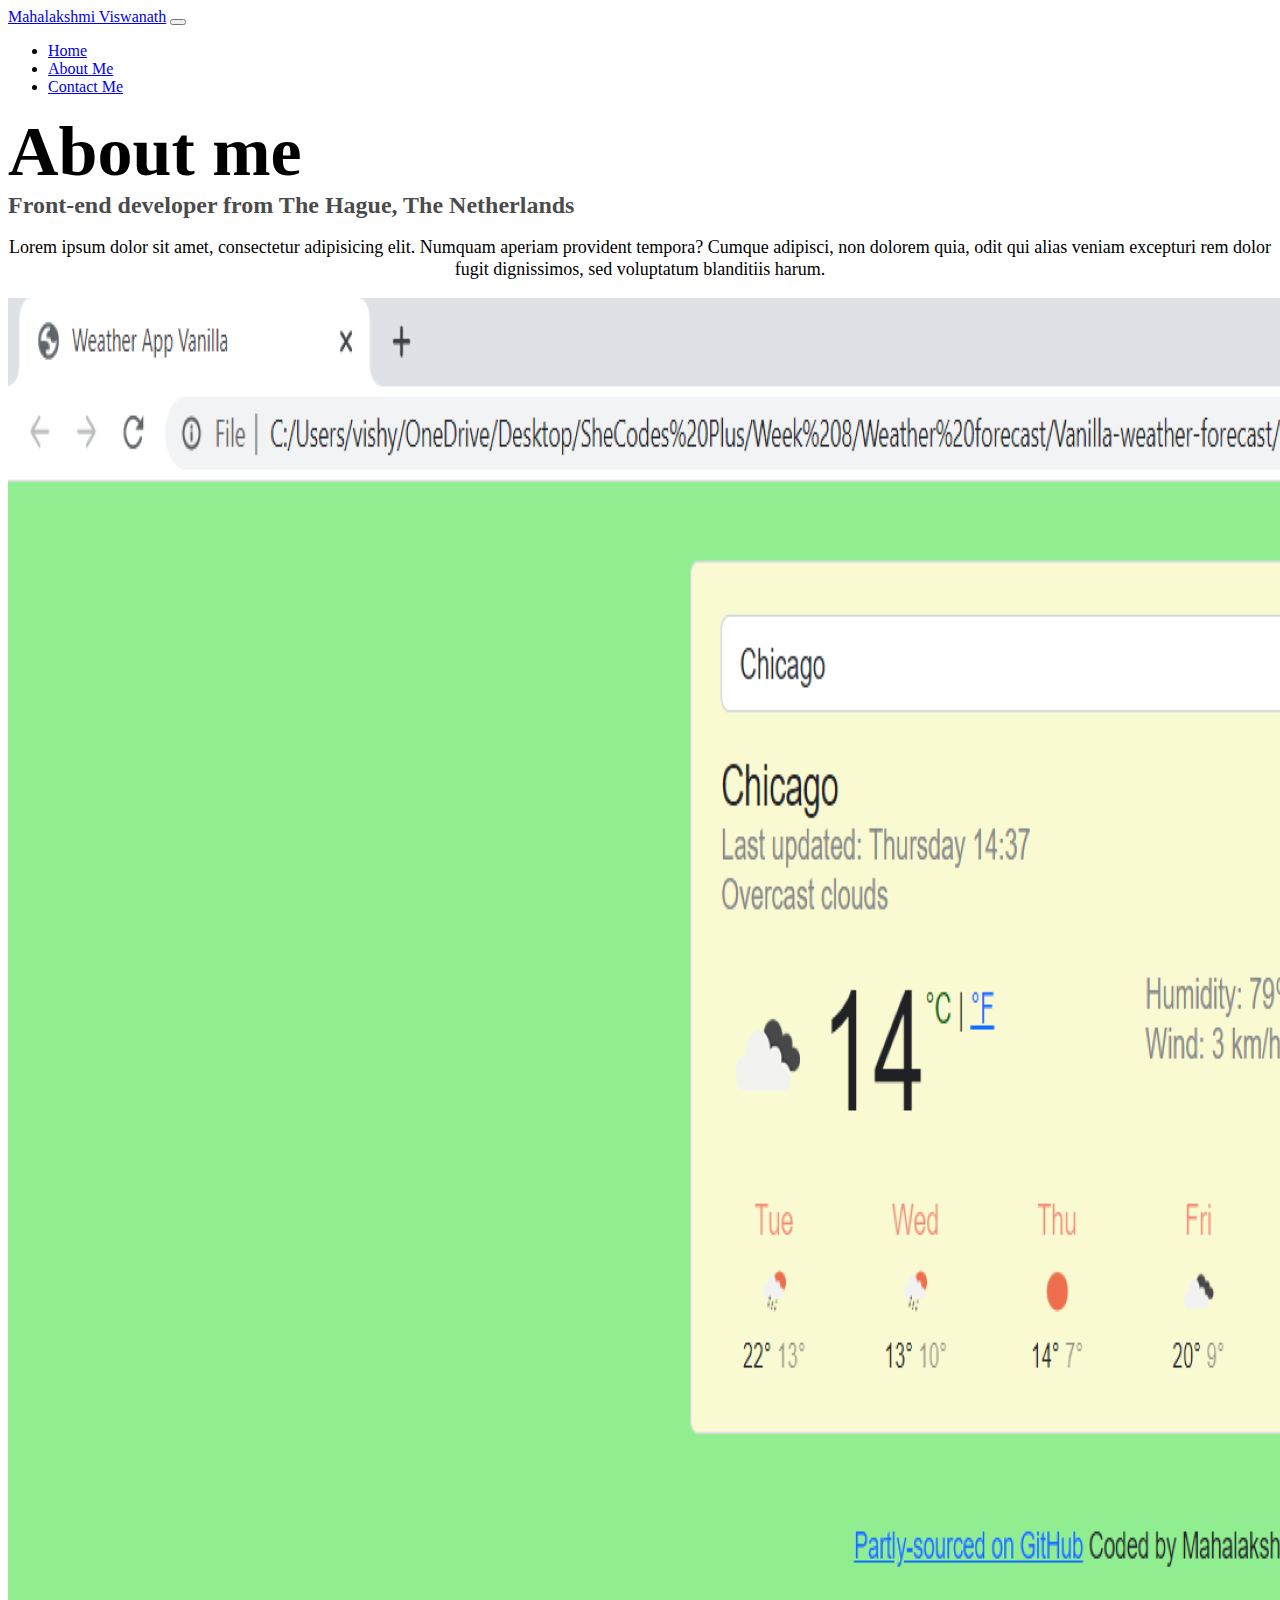
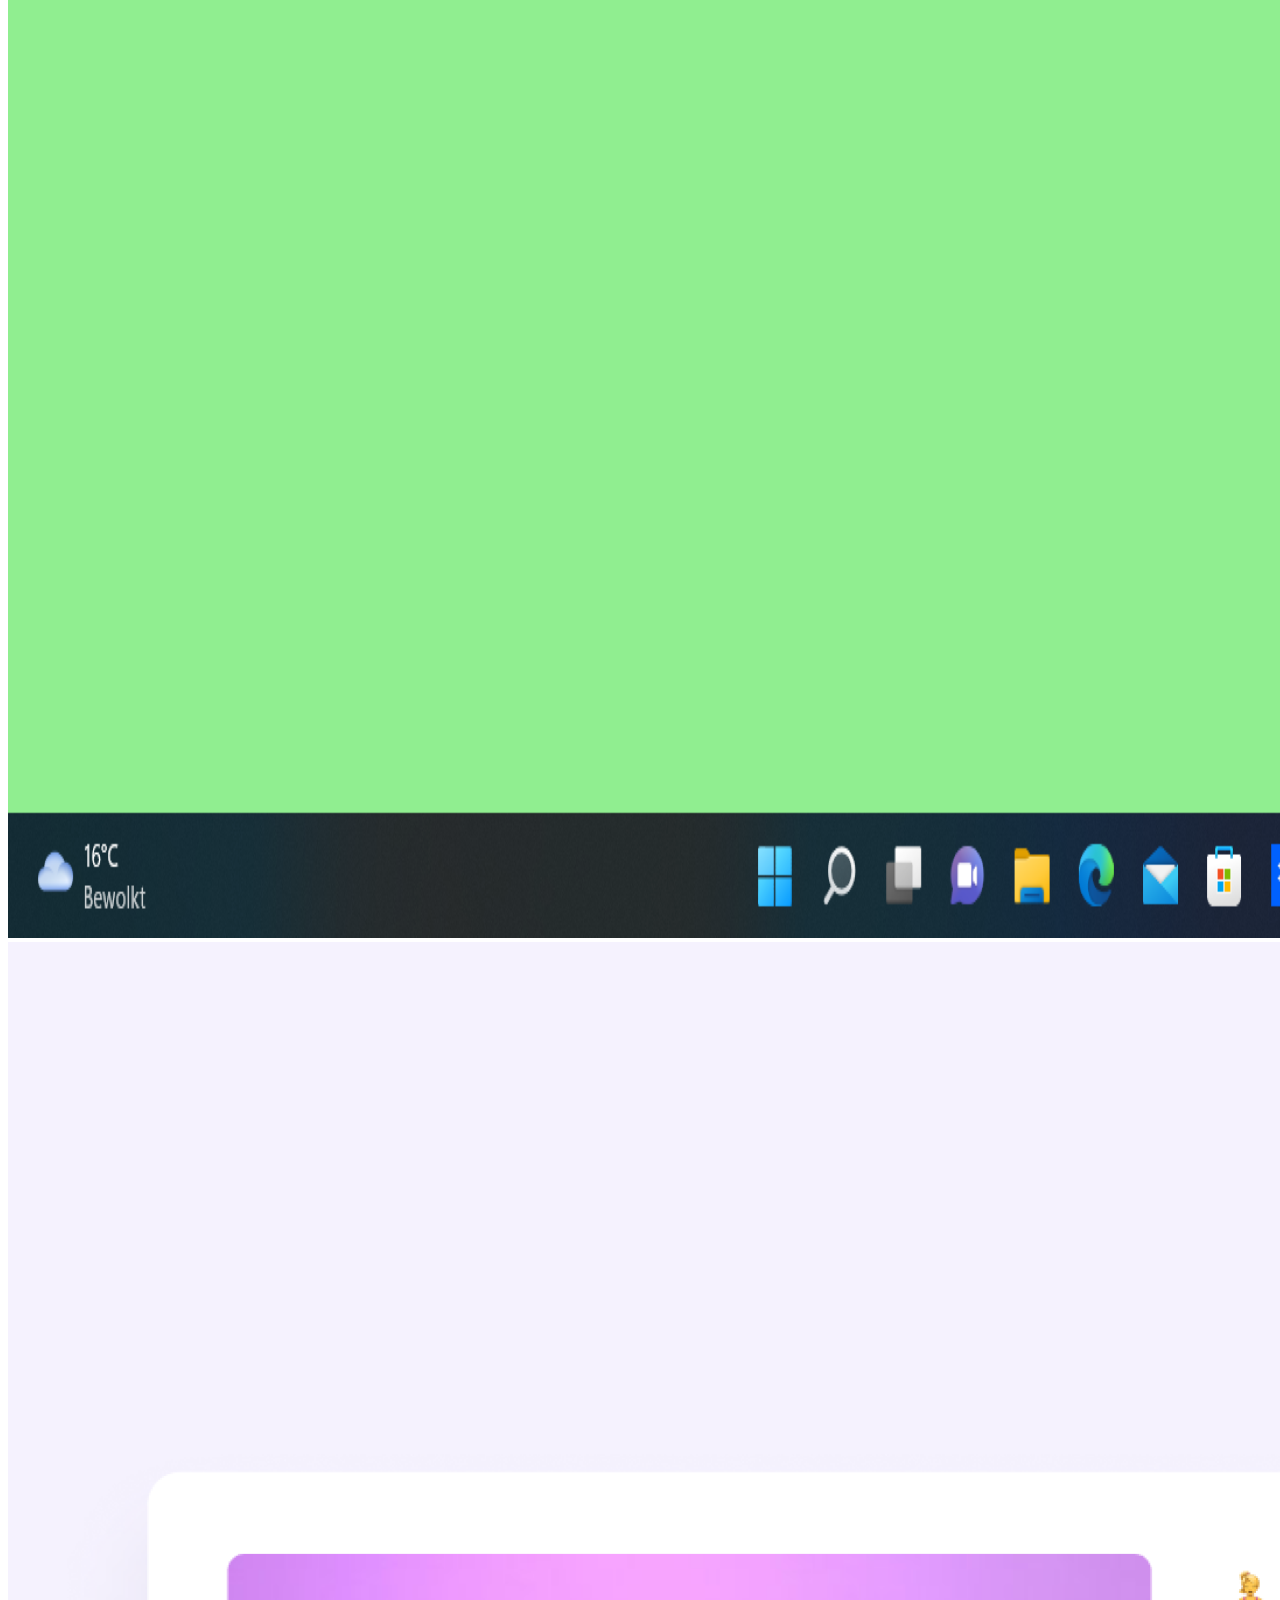
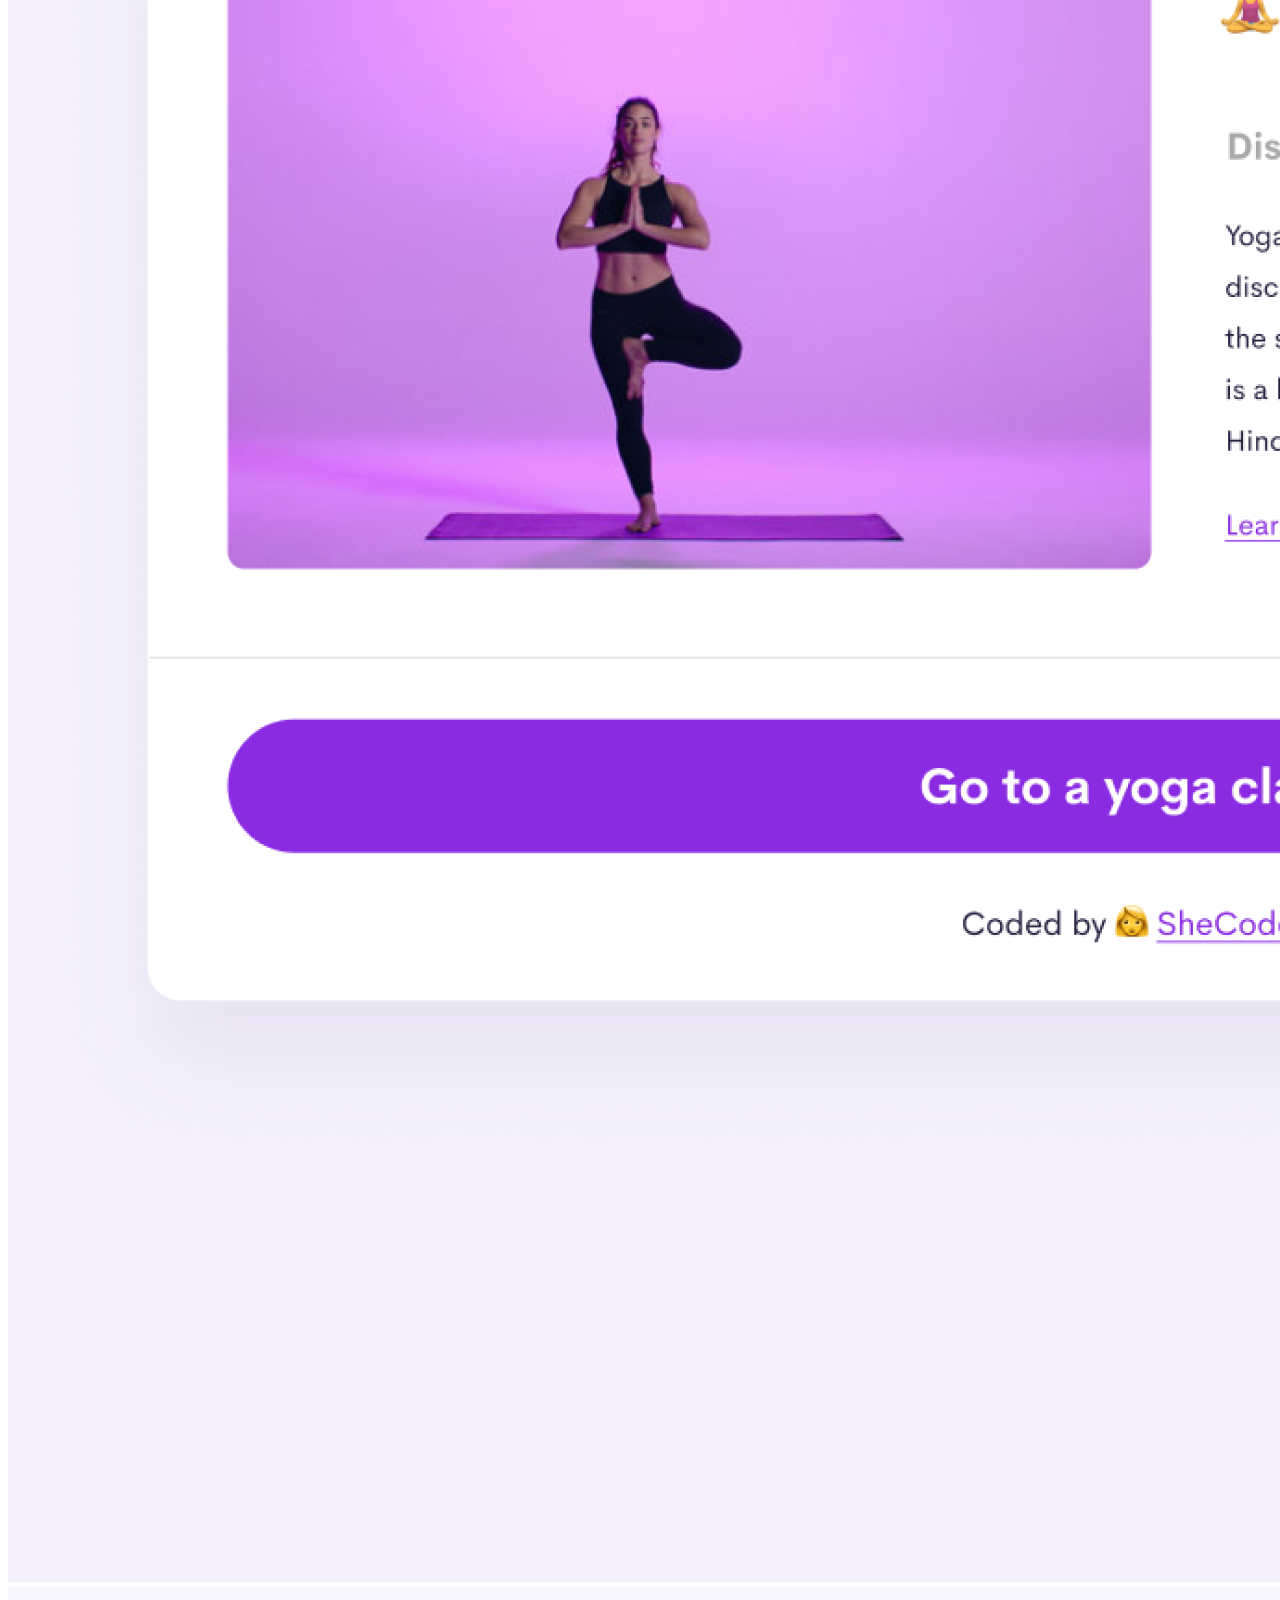
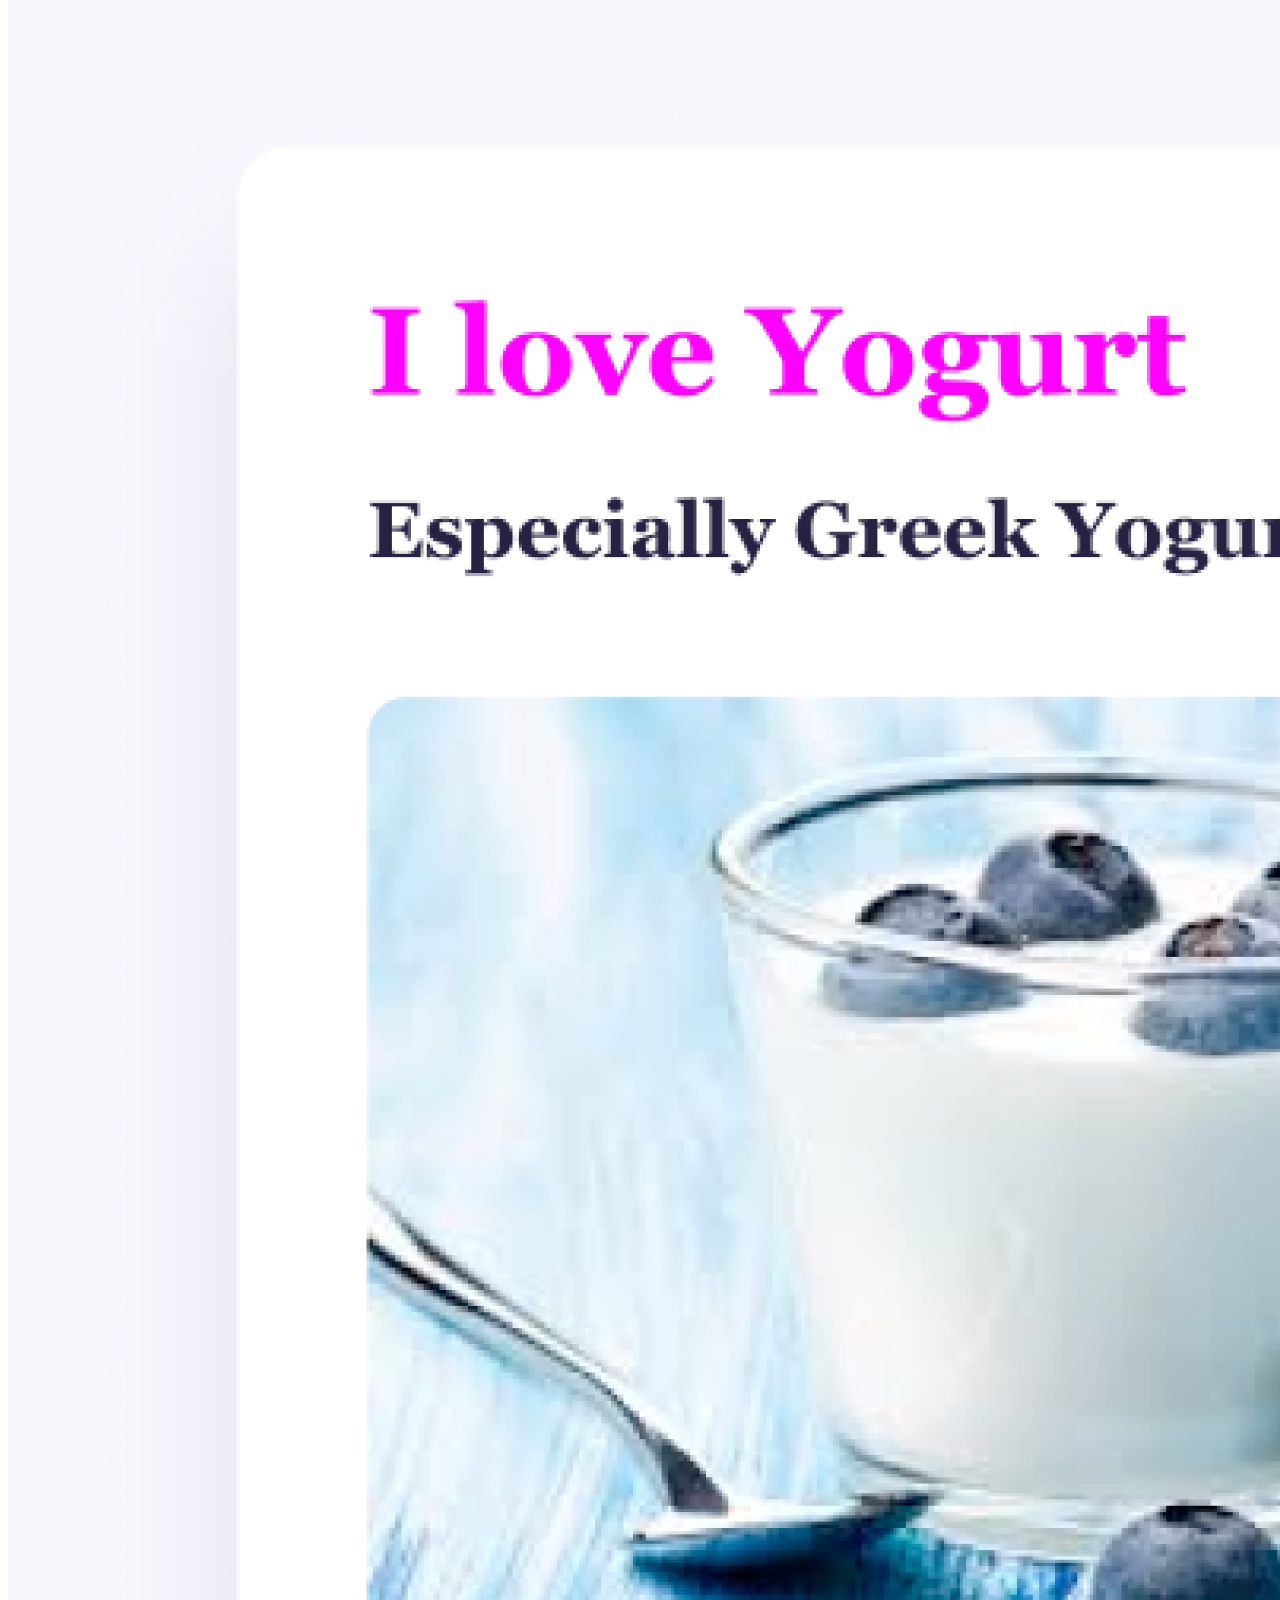
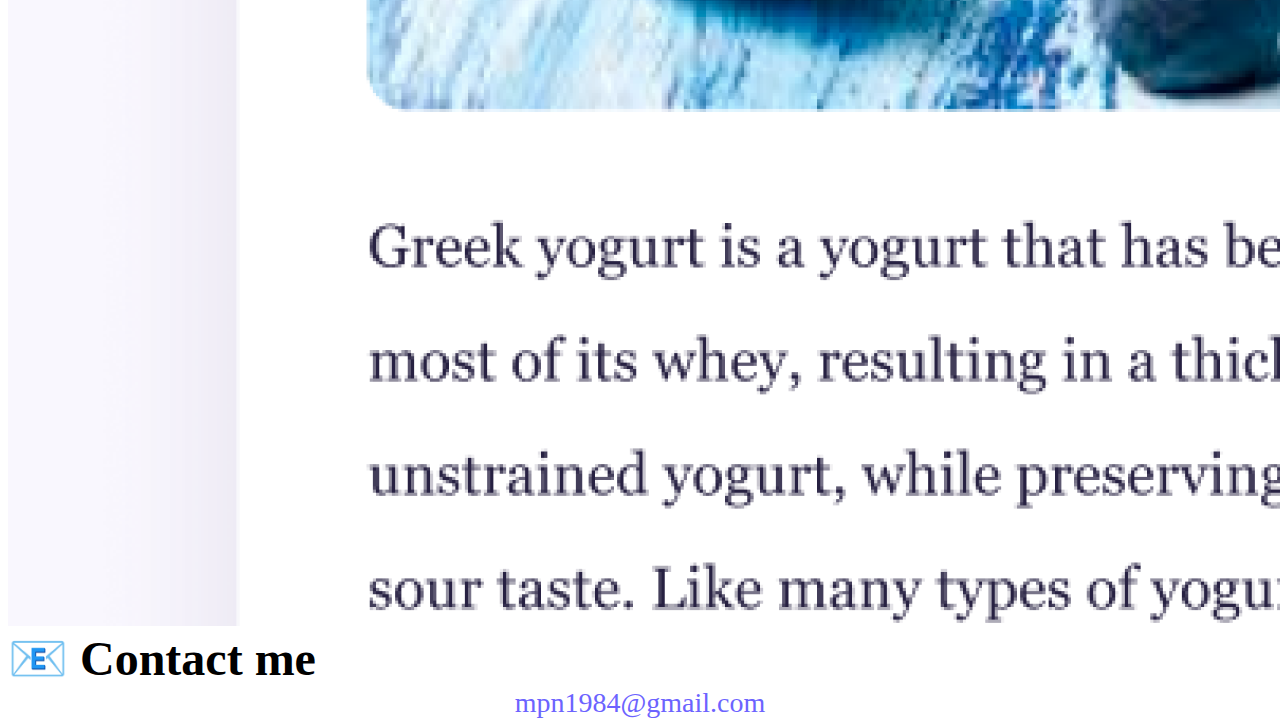
<file: Homework/about.html>
<!DOCTYPE html>
<html lang="en">
  <head>
    <meta charset="UTF-8" />
    <meta
      name="description"
      content="About Mahalakshmi, a front end developer based in The Hague, The Netherlands"
      <meta
      http-equiv="X-UA-Compatible"
      content="IE=edge"
    />
    <meta name="viewport" content="width=device-width, initial-scale=1.0" />
    <title>About Developer - Mahalakshmi Viswanath</title>
    <link
      href="https://cdn.jsdelivr.net/npm/bootstrap@5.1.3/dist/css/bootstrap.min.css"
      rel="stylesheet"
      integrity="sha384-1BmE4kWBq78iYhFldvKuhfTAU6auU8tT94WrHftjDbrCEXSU1oBoqyl2QvZ6jIW3"
      crossorigin="anonymous"
    />
    <script
      src="https://cdn.jsdelivr.net/npm/bootstrap@5.1.3/dist/js/bootstrap.bundle.min.js"
      integrity="sha384-ka7Sk0Gln4gmtz2MlQnikT1wXgYsOg+OMhuP+IlRH9sENBO0LRn5q+8nbTov4+1p"
      crossorigin="anonymous"
    ></script>
    <link rel="stylesheet" href="/Homework/src/styles.css" />
  </head>
  <body>
    <nav class="navbar navbar-expand-lg navbar-light bg-light fixed-top">
      <div class="container">
        <a class="navbar-brand" href="index.html">Mahalakshmi Viswanath</a>
        <button
          class="navbar-toggler"
          type="button"
          data-bs-toggle="collapse"
          data-bs-target="#navbarNav"
          aria-controls="navbarNav"
          aria-expanded="false"
          aria-label="Toggle navigation"
        >
          <span class="navbar-toggler-icon"></span>
        </button>
        <div class="collapse navbar-collapse" id="navbarNav">
          <ul class="navbar-nav">
            <li class="nav-item">
              <a class="nav-link active" aria-current="page" href="index.html"
                >Home</a
              >
            </li>
            <li class="nav-item">
              <a class="nav-link" href="about.html" title="About Maha"
                >About Me</a
              >
            </li>
            <li class="nav-item">
              <a class="nav-link" href="about.html#contact" title="Contact Maha"
                >Contact Me</a
              >
            </li>
          </ul>
        </div>
      </div>
    </nav>
    <h1 class="text-center p-5">About me</h1>
    <h3 class="text-center">
      Front-end developer from The Hague, The Netherlands
    </h3>
    <div class="para-style text-center"></div>
    <p class="text-center">
      Lorem ipsum dolor sit amet, consectetur adipisicing elit. Numquam aperiam
      provident tempora? Cumque adipisci, non dolorem quia, odit qui alias
      veniam excepturi rem dolor fugit dignissimos, sed voluptatum blanditiis
      harum.
    </p>
    <div class="container">
      <div class="row">
        <div class="col-sm-4">
          <img
            src="images/weather.png"
            class="img-fluid p-2 shadow rounded"
            alt="Weather image"
          />
        </div>
        <div class="col-sm-4">
          <img
            src="images/yoga.png"
            class="img-fluid p-2 shadow rounded"
            alt="Yoga image"
          />
        </div>
        <div class="col-sm-4">
          <img
            src="images/yogurt.png"
            class="img-fluid p-2 shadow rounded"
            alt="Yogurt image"
          />
        </div>
      </div>
    </div>
    <h2 id="connect" class="mt-5 text-center" title="Contact section">
      📧 Contact me
    </h2>
    <a
      class="connect-link text-center"
      href="mailto:mpn1984@gmail.com"
      title="email ID"
      >mpn1984@gmail.com</a
    >
    <script
      src="https://cdn.jsdelivr.net/npm/bootstrap@5.1.3/dist/js/bootstrap.bundle.min.js"
      integrity="sha384-ka7Sk0Gln4gmtz2MlQnikT1wXgYsOg+OMhuP+IlRH9sENBO0LRn5q+8nbTov4+1p"
      crossorigin="anonymous"
    ></script>
  </body>
</html>
</file>
<file: src/styles.css>
:root {
  --primary-color: #6c63ff;
  --secondary-color: #f5f2fe;
  --box-shadow: 0 5px 10px rgba(0, 0, 0, 0.3);
}

h1,
h2,
h3 {
  margin: 0;
}
h1 {
  font-size: 70px;
  display: block;
}

h2 {
  font-size: 48px;
  display: block;
}

h3 {
  font-size: 24px;
  opacity: 0.7;
}

small {
  font-size: medium;
}

p {
  text-align: center;
  font-size: 18px;
  line-height: 1.5;
}

.para-style {
  margin: 10px 0;
}

.para-style p {
  margin: 10px;
}

.homepage {
  text-align: center;
  display: block;
  text-decoration: underline;
  margin: 0 auto;
}

.links {
  display: flex;
  justify-content: center;
  margin-top: 40px;
}

.links a {
  margin: 20px;
  border-radius: 5px;
  padding: 20px 15px;
  text-decoration: none;
  text-transform: capitalize;
}

.about-link {
  color: var(--primary-color);
  border: 1px solid var(--primary-color);
  box-shadow: var(--box-shadow);
}

.contact-link {
  background: var(--primary-color);
  box-shadow: var(--box-shadow);
  color: darkgreen;
}

.connect-link {
  display: flex;
  justify-content: center;
  color: var(--primary-color);
  font-size: 28px;
  text-decoration: none;
}

.connect-link:hover {
  text-decoration: underline;
}

p {
  line-height: 1.2;
  font-size: 18px;
}

.primary-link {
  border-radius: 4px;
  background-color: var(--primary-color);
  box-shadow: var(--box-shadow);
  color: whitesmoke;
  text-decoration: none;
  padding: 20px 15px;
  display: block;
}

.primary-link:hover {
  color: wheat;
}
</file>
<file: Homework/src/styles.css>
:root {
  --primary-color: #6c63ff;
  --secondary-color: #f5f2fe;
  --box-shadow: 0 5px 10px rgba(0, 0, 0, 0.3);
}

h1,
h2,
h3 {
  margin: 0;
}
h1 {
  font-size: 70px;
  display: block;
}

h2 {
  font-size: 48px;
  display: block;
}

h3 {
  font-size: 24px;
  opacity: 0.7;
}

small {
  font-size: medium;
}

p {
  text-align: center;
  font-size: 18px;
  line-height: 1.5;
}

.para-style {
  margin: 10px 0;
}

.para-style p {
  margin: 10px;
}

.homepage {
  text-align: center;
  display: block;
  text-decoration: underline;
  margin: 0 auto;
}

.links {
  display: flex;
  justify-content: center;
  margin-top: 40px;
}

.links a {
  margin: 20px;
  border-radius: 5px;
  padding: 20px 15px;
  text-decoration: none;
  text-transform: capitalize;
}

.about-link {
  color: var(--primary-color);
  border: 1px solid var(--primary-color);
  box-shadow: var(--box-shadow);
}

.contact-link {
  background: var(--primary-color);
  box-shadow: var(--box-shadow);
  color: darkgreen;
}

.connect-link {
  display: flex;
  justify-content: center;
  color: var(--primary-color);
  font-size: 28px;
  text-decoration: none;
}

.connect-link:hover {
  text-decoration: underline;
}

p {
  line-height: 1.2;
  font-size: 18px;
}

.primary-link {
  border-radius: 4px;
  background-color: var(--primary-color);
  box-shadow: var(--box-shadow);
  color: whitesmoke;
  text-decoration: none;
  padding: 20px 15px;
  display: block;
}

.primary-link:hover {
  color: wheat;
}
</file>
